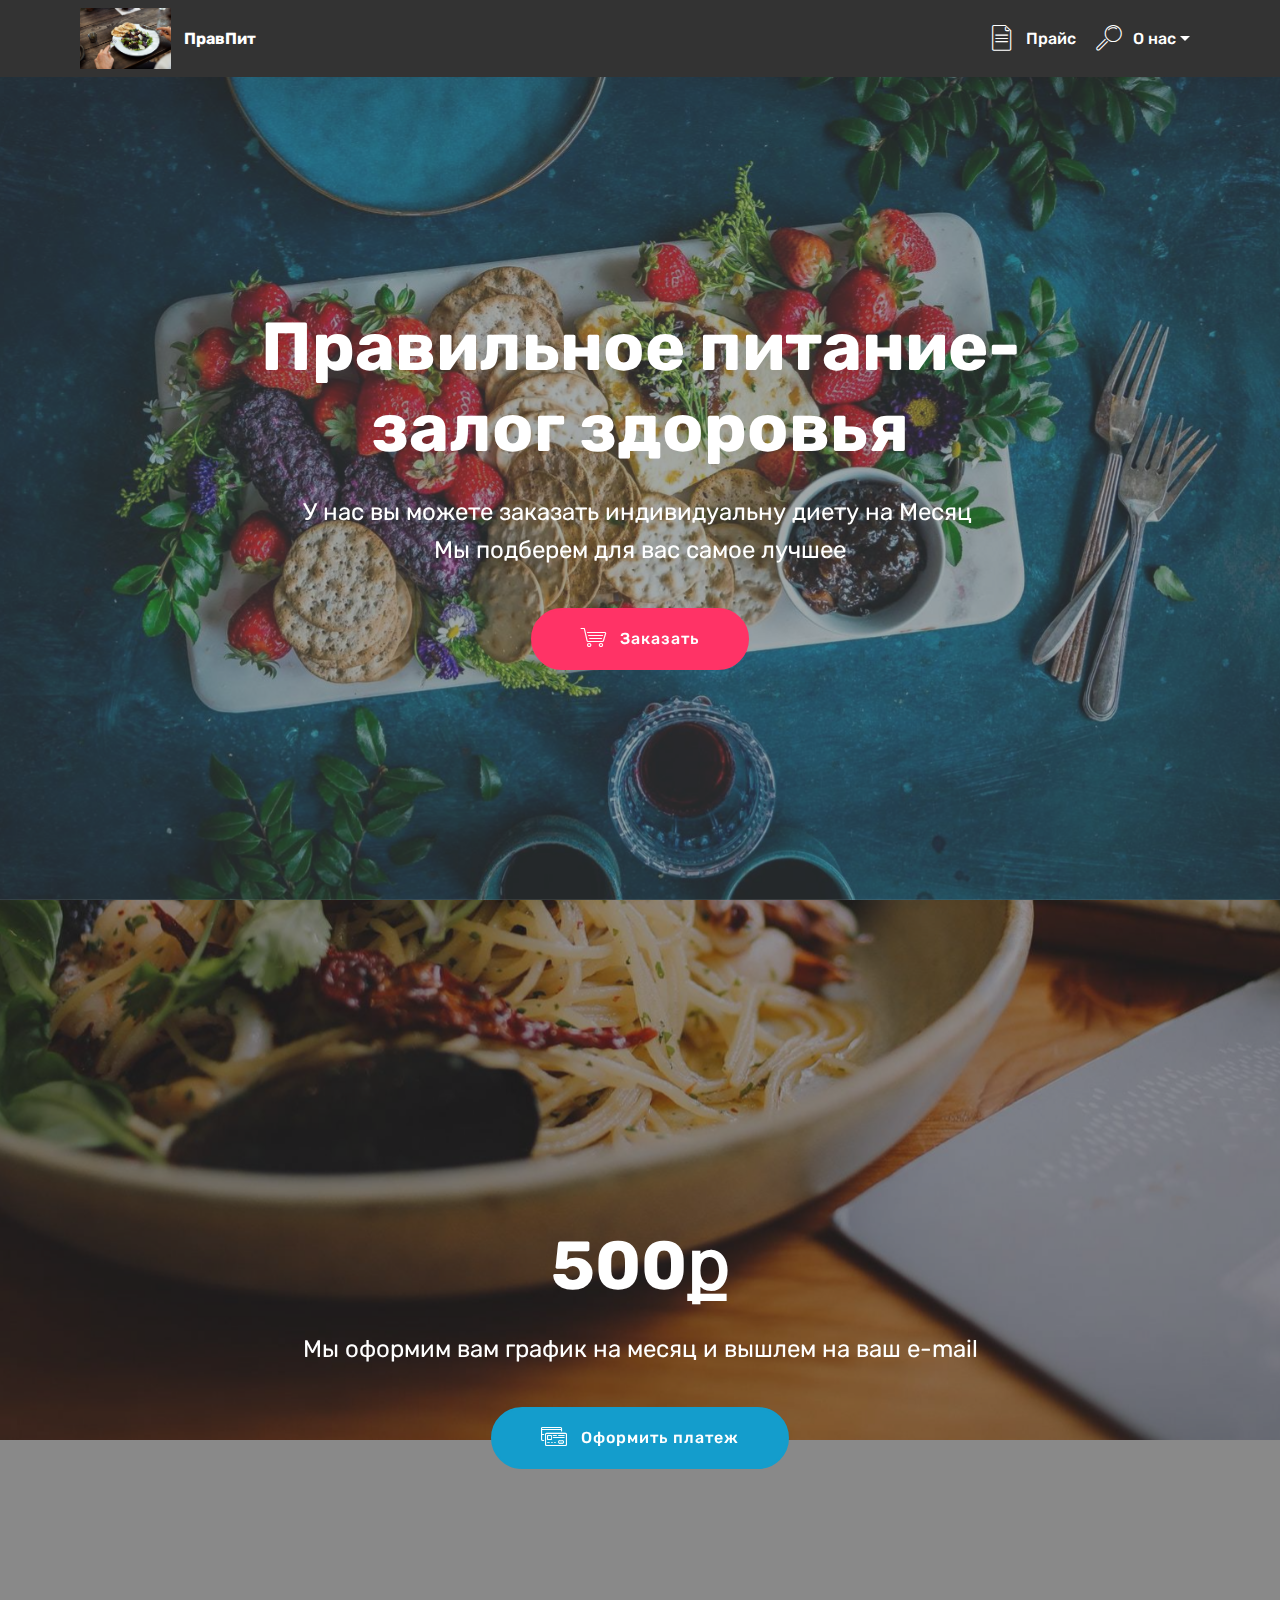
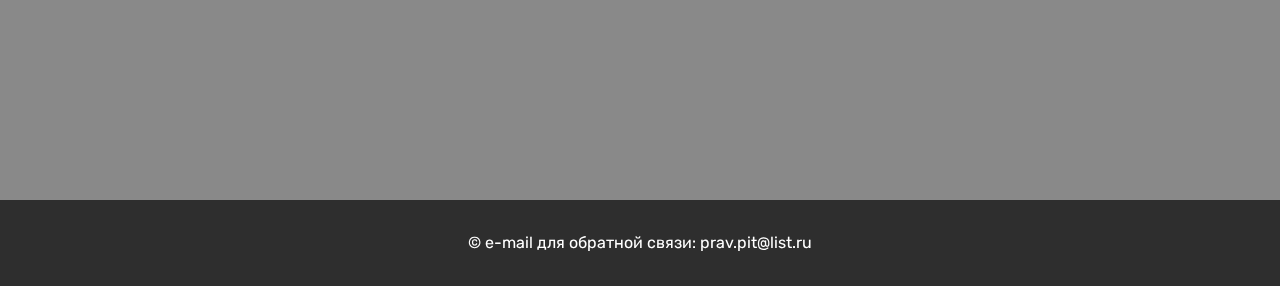
<file: index.html>
<!DOCTYPE html>
<html>
<head>
  <!-- Данный сайт сделан с помощью конструктора Mobirise v4.4.1, https://mobiriz.store -->
  <meta charset="UTF-8">
  <meta http-equiv="X-UA-Compatible" content="IE=edge">
  <meta name="generator" content="Mobirise v4.4.1, mobiriz.store">
  <meta name="viewport" content="width=device-width, initial-scale=1">
  <link rel="shortcut icon" href="assets/images/mbr-1618x1080.jpg" type="image/x-icon">
  <meta name="description" content="">
  <title>Home</title>
  <link rel="stylesheet" href="assets/web/assets/mobirise-icons/mobirise-icons.css">
  <link rel="stylesheet" href="assets/tether/tether.min.css">
  <link rel="stylesheet" href="assets/bootstrap/css/bootstrap.min.css">
  <link rel="stylesheet" href="assets/bootstrap/css/bootstrap-grid.min.css">
  <link rel="stylesheet" href="assets/bootstrap/css/bootstrap-reboot.min.css">
  <link rel="stylesheet" href="assets/dropdown/css/style.css">
  <link rel="stylesheet" href="assets/theme/css/style.css">
  <link rel="stylesheet" href="assets/mobirise/css/mbr-additional.css" type="text/css">
  
  
  
</head>
<body>
<section class="menu cid-qDIdlvw6TX" once="menu" id="menu1-0" data-rv-view="48">

    

    <nav class="navbar navbar-expand beta-menu navbar-dropdown align-items-center navbar-toggleable-sm">
        <button class="navbar-toggler navbar-toggler-right" type="button" data-toggle="collapse" data-target="#navbarSupportedContent" aria-controls="navbarSupportedContent" aria-expanded="false" aria-label="Toggle navigation">
            <div class="hamburger">
                <span></span>
                <span></span>
                <span></span>
                <span></span>
            </div>
        </button>
        <div class="menu-logo">
            <div class="navbar-brand">
                <span class="navbar-logo">
                    
                         <img src="assets/images/mbr-1618x1080.jpg" alt="" title="" media-simple="true" style="height: 3.8rem;">
                    
                </span>
                <span class="navbar-caption-wrap"><a class="navbar-caption text-white display-4" href="index.html#header2-1">ПравПит</a></span>
            </div>
        </div>
        <div class="collapse navbar-collapse" id="navbarSupportedContent">
            <ul class="navbar-nav nav-dropdown nav-right" data-app-modern-menu="true"><li class="nav-item dropdown">
                    <a class="nav-link link text-white display-4" href="index.html#header2-s" aria-expanded="true"><span class="mbri-file mbr-iconfont mbr-iconfont-btn"></span>
                        Прайс</a>
                </li>
                <li class="nav-item dropdown">
                    <a class="nav-link link text-white dropdown-toggle display-4" href="https://mobiriz.store" data-toggle="dropdown-submenu" aria-expanded="false">
                        <span class="mbri-search mbr-iconfont mbr-iconfont-btn"></span>
                        О нас
                    </a><div class="dropdown-menu"><a class="text-white dropdown-item display-4" href="index.html#header2-1">Мы являемся<br>экспертами на <br>рынке&nbsp;<br></a><a class="text-white dropdown-item display-4" href="https://mobiriz.store" aria-expanded="true"></a></div>
                </li></ul>
            
        </div>
    </nav>
</section>

<section class="engine"><a href="https://mobiriz.store/">создать сайт</a></section><section class="cid-qDIe1OCqbR mbr-fullscreen mbr-parallax-background" id="header2-1" data-rv-view="50">

    

    <div class="mbr-overlay" style="opacity: 0.5; background-color: rgb(70, 80, 82);"></div>

    <div class="container align-center">
        <div class="row justify-content-md-center">
            <div class="mbr-white col-md-10">
                <h1 class="mbr-section-title mbr-bold pb-3 mbr-fonts-style display-1"><br>Правильное питание- залог здоровья</h1>
                
                <p class="mbr-text pb-3 mbr-fonts-style display-5">У нас вы можете заказать индивидуальну диету на Месяц&nbsp;<br>Мы подберем для вас самое лучшее</p>
                <div class="mbr-section-btn"><a class="btn btn-md btn-secondary display-4" href="index.html#header2-s"><span class="mbri-shopping-cart mbr-iconfont mbr-iconfont-btn"></span>Заказать</a></div>
            </div>
        </div>
    </div>
    
</section>

<section class="cid-qEllVZAcYF mbr-fullscreen mbr-parallax-background" id="header2-s" data-rv-view="53">

    

    <div class="mbr-overlay" style="opacity: 0.5; background-color: rgb(35, 35, 35);"></div>

    <div class="container align-center">
        <div class="row justify-content-md-center">
            <div class="mbr-white col-md-10">
                <h1 class="mbr-section-title mbr-bold pb-3 mbr-fonts-style display-1">500ք</h1>
                
                <p class="mbr-text pb-3 mbr-fonts-style display-5">Мы оформим вам график на месяц и вышлем на ваш e-mail</p>
                <div class="mbr-section-btn"><a class="btn btn-md btn-primary display-4" href="page1.html#form1-e"><span class="mbri-credit-card mbr-iconfont mbr-iconfont-btn"></span>Оформить платеж</a></div>
            </div>
        </div>
    </div>
    
</section>

<section once="" class="cid-qElBoqlqjn" id="footer6-w" data-rv-view="56">

    

    

    <div class="container">
        <div class="media-container-row align-center mbr-white">
            <div class="col-12">
                <p class="mbr-text mb-0 mbr-fonts-style display-7">
                    © e-mail для обратной связи: prav.pit@list.ru</p>
            </div>
        </div>
    </div>
</section>


  <script src="assets/web/assets/jquery/jquery.min.js"></script>
  <script src="assets/popper/popper.min.js"></script>
  <script src="assets/tether/tether.min.js"></script>
  <script src="assets/bootstrap/js/bootstrap.min.js"></script>
  <script src="assets/smooth-scroll/smooth-scroll.js"></script>
  <script src="assets/dropdown/js/script.min.js"></script>
  <script src="assets/touch-swipe/jquery.touch-swipe.min.js"></script>
  <script src="assets/jarallax/jarallax.min.js"></script>
  <script src="assets/theme/js/script.js"></script>
  
  
</body>
</html>
</file>
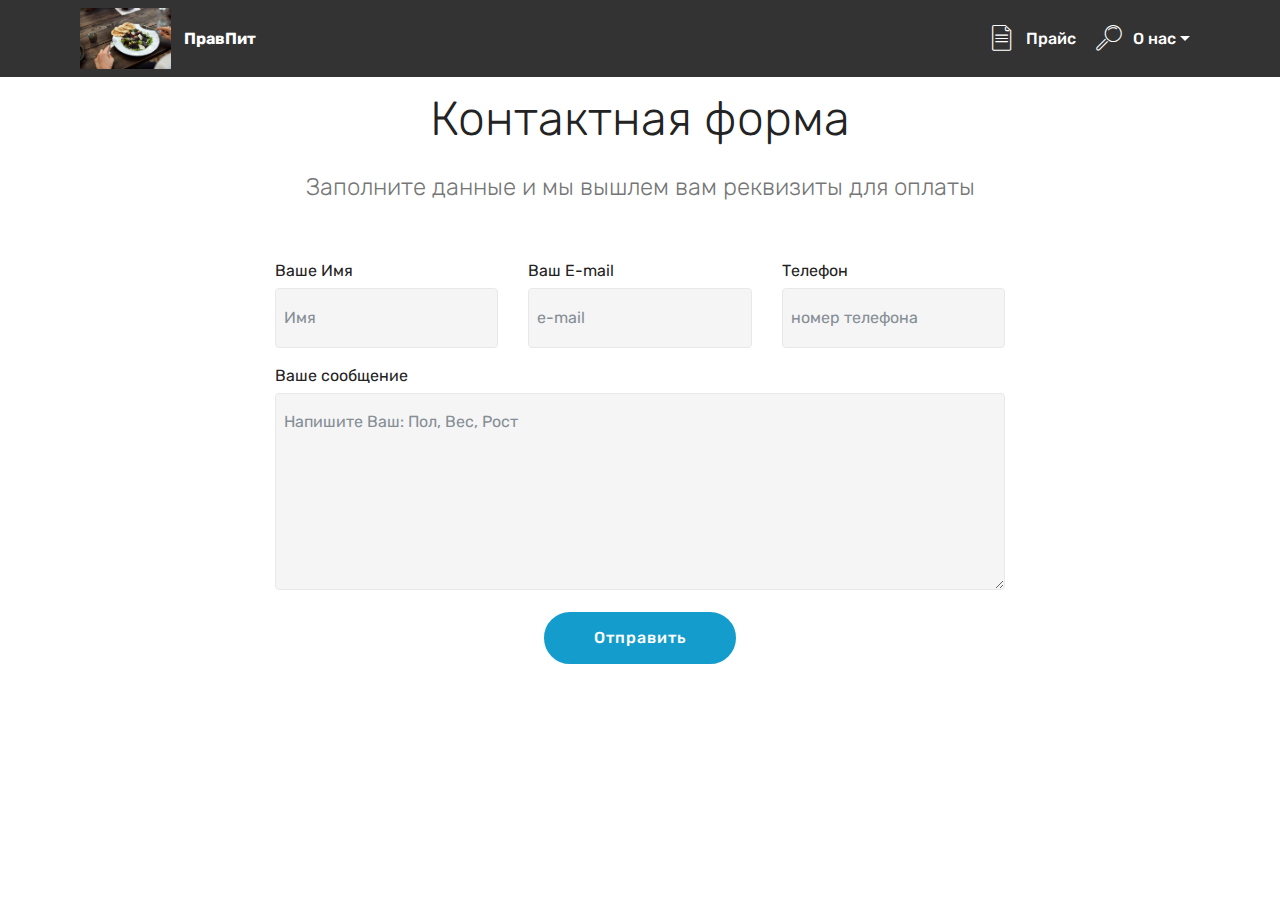
<file: page1.html>
<!DOCTYPE html>
<html>
<head>
  <!-- Данный сайт сделан с помощью конструктора Mobirise v4.4.1, https://mobiriz.store -->
  <meta charset="UTF-8">
  <meta http-equiv="X-UA-Compatible" content="IE=edge">
  <meta name="generator" content="Mobirise v4.4.1, mobiriz.store">
  <meta name="viewport" content="width=device-width, initial-scale=1">
  <link rel="shortcut icon" href="assets/images/mbr-1618x1080.jpg" type="image/x-icon">
  <meta name="description" content="Добавьте описание страницы сайта">
  <title>Страница заказа "Пробы"</title>
  <link rel="stylesheet" href="assets/web/assets/mobirise-icons/mobirise-icons.css">
  <link rel="stylesheet" href="assets/tether/tether.min.css">
  <link rel="stylesheet" href="assets/bootstrap/css/bootstrap.min.css">
  <link rel="stylesheet" href="assets/bootstrap/css/bootstrap-grid.min.css">
  <link rel="stylesheet" href="assets/bootstrap/css/bootstrap-reboot.min.css">
  <link rel="stylesheet" href="assets/dropdown/css/style.css">
  <link rel="stylesheet" href="assets/theme/css/style.css">
  <link rel="stylesheet" href="assets/mobirise/css/mbr-additional.css" type="text/css">
  
  
  
</head>
<body>
<section class="menu cid-qDIdlvw6TX" once="menu" id="menu1-c" data-rv-view="59">

    

    <nav class="navbar navbar-expand beta-menu navbar-dropdown align-items-center navbar-toggleable-sm">
        <button class="navbar-toggler navbar-toggler-right" type="button" data-toggle="collapse" data-target="#navbarSupportedContent" aria-controls="navbarSupportedContent" aria-expanded="false" aria-label="Toggle navigation">
            <div class="hamburger">
                <span></span>
                <span></span>
                <span></span>
                <span></span>
            </div>
        </button>
        <div class="menu-logo">
            <div class="navbar-brand">
                <span class="navbar-logo">
                    
                         <img src="assets/images/mbr-1618x1080.jpg" alt="" title="" media-simple="true" style="height: 3.8rem;">
                    
                </span>
                <span class="navbar-caption-wrap"><a class="navbar-caption text-white display-4" href="index.html#header2-1">ПравПит</a></span>
            </div>
        </div>
        <div class="collapse navbar-collapse" id="navbarSupportedContent">
            <ul class="navbar-nav nav-dropdown nav-right" data-app-modern-menu="true"><li class="nav-item dropdown">
                    <a class="nav-link link text-white display-4" href="index.html#header2-s" aria-expanded="true"><span class="mbri-file mbr-iconfont mbr-iconfont-btn"></span>
                        Прайс</a>
                </li>
                <li class="nav-item dropdown">
                    <a class="nav-link link text-white dropdown-toggle display-4" href="https://mobiriz.store" data-toggle="dropdown-submenu" aria-expanded="false">
                        <span class="mbri-search mbr-iconfont mbr-iconfont-btn"></span>
                        О нас
                    </a><div class="dropdown-menu"><a class="text-white dropdown-item display-4" href="index.html#header2-1">Мы являемся<br>экспертами на <br>рынке&nbsp;<br></a><a class="text-white dropdown-item display-4" href="https://mobiriz.store" aria-expanded="true"></a></div>
                </li></ul>
            
        </div>
    </nav>
</section>

<section class="engine"><a href="https://mobiriz.store/mobirise-kit">mobirise kit</a></section><section class="mbr-section form1 cid-qE5yzvdwcD" id="form1-e" data-rv-view="61">

    

    
    <div class="container">
        <div class="row justify-content-center">
            <div class="title col-12 col-lg-8">
                <h2 class="mbr-section-title align-center pb-3 mbr-fonts-style display-2">
                    Контактная форма
                </h2>
                <h3 class="mbr-section-subtitle align-center mbr-light pb-3 mbr-fonts-style display-5">Заполните данные и мы вышлем вам реквизиты для оплаты</h3>
            </div>
        </div>
    </div>
    <div class="container">
        <div class="row justify-content-center">
            <div class="media-container-column col-lg-8" data-form-type="formoid">
                    <div data-form-alert="" hidden="">Ваше сообщение успешно отправлено!
Мы вышлем вам реквизиты для оплаты на ваш e-mail.
После оплаты составим график в течении 3-4 часов</div>
            
                    <form class="mbr-form" action="https://mobiriz.store/" method="post" data-form-title="Mobirise Form"><input type="hidden" data-form-email="true" value="JLBRZQcWVO7uEzbqSgMpWcC1Q1YtiPYcCqsWF5Yzf/zxU/5cRRXjTGflq6eKs6LzRRJQCiGj2RSQlX+Z6qf2pr28Zzu8/VYZFIVsNzzYlJ5UmFD+SdTcDHZy7t9X1WFN">
                        <div class="row row-sm-offset">
                            <div class="col-md-4 multi-horizontal" data-for="name">
                                <div class="form-group">
                                    <label class="form-control-label mbr-fonts-style display-7" for="name-form1-e">Ваше Имя</label>
                                    <input type="text" class="form-control" name="name" data-form-field="Ваше имя" required="" placeholder="Имя" id="name-form1-e">
                                </div>
                            </div>
                            <div class="col-md-4 multi-horizontal" data-for="email">
                                <div class="form-group">
                                    <label class="form-control-label mbr-fonts-style display-7" for="email-form1-e">Ваш E-mail</label>
                                    <input type="email" class="form-control" name="email" data-form-field="Ваш E-mail" required="" placeholder="e-mail" id="email-form1-e">
                                </div>
                            </div>
                            <div class="col-md-4 multi-horizontal" data-for="phone">
                                <div class="form-group">
                                    <label class="form-control-label mbr-fonts-style display-7" for="phone-form1-e">Телефон</label>
                                    <input type="tel" class="form-control" name="phone" data-form-field="Телефон" placeholder="номер телефона" id="phone-form1-e">
                                </div>
                            </div>
                        </div>
                        <div class="form-group" data-for="message">
                            <label class="form-control-label mbr-fonts-style display-7" for="message-form1-e">Ваше сообщение</label>
                            <textarea type="text" class="form-control" name="message" rows="7" data-form-field="Ваше сообщение" placeholder="Напишите Ваш: Пол, Вес, Рост" id="message-form1-e"></textarea>
                        </div>
            
                        <span class="input-group-btn"><button href="" type="submit" class="btn btn-primary btn-form display-4">Отправить</button></span>
                    </form>
            </div>
        </div>
    </div>
</section>


  <script src="assets/web/assets/jquery/jquery.min.js"></script>
  <script src="assets/popper/popper.min.js"></script>
  <script src="assets/tether/tether.min.js"></script>
  <script src="assets/bootstrap/js/bootstrap.min.js"></script>
  <script src="assets/smooth-scroll/smooth-scroll.js"></script>
  <script src="assets/dropdown/js/script.min.js"></script>
  <script src="assets/touch-swipe/jquery.touch-swipe.min.js"></script>
  <script src="assets/theme/js/script.js"></script>
  <script src="assets/formoid/formoid.min.js"></script>
  
  
</body>
</html>
</file>
<file: assets/web/assets/mobirise-icons/mobirise-icons.css>
@font-face {
  font-family: 'MobiriseIcons';
  src:  url('mobirise-icons.eot?spat4u');
  src:  url('mobirise-icons.eot?spat4u#iefix') format('embedded-opentype'),
    url('mobirise-icons.ttf?spat4u') format('truetype'),
    url('mobirise-icons.woff?spat4u') format('woff'),
    url('mobirise-icons.svg?spat4u#MobiriseIcons') format('svg');
  font-weight: normal;
  font-style: normal;
}

[class^="mbri-"], [class*=" mbri-"] {
  /* use !important to prevent issues with browser extensions that change fonts */
  font-family: MobiriseIcons !important;
  speak: none;
  font-style: normal;
  font-weight: normal;
  font-variant: normal;
  text-transform: none;
  line-height: 1;

  /* Better Font Rendering =========== */
  -webkit-font-smoothing: antialiased;
  -moz-osx-font-smoothing: grayscale;
}

.mbri-add-submenu:before {
  content: "\e900";
}
.mbri-alert:before {
  content: "\e901";
}
.mbri-align-center:before {
  content: "\e902";
}
.mbri-align-justify:before {
  content: "\e903";
}
.mbri-align-left:before {
  content: "\e904";
}
.mbri-align-right:before {
  content: "\e905";
}
.mbri-android:before {
  content: "\e906";
}
.mbri-apple:before {
  content: "\e907";
}
.mbri-arrow-down:before {
  content: "\e908";
}
.mbri-arrow-next:before {
  content: "\e909";
}
.mbri-arrow-prev:before {
  content: "\e90a";
}
.mbri-arrow-up:before {
  content: "\e90b";
}
.mbri-bold:before {
  content: "\e90c";
}
.mbri-bookmark:before {
  content: "\e90d";
}
.mbri-bootstrap:before {
  content: "\e90e";
}
.mbri-briefcase:before {
  content: "\e90f";
}
.mbri-browse:before {
  content: "\e910";
}
.mbri-bulleted-list:before {
  content: "\e911";
}
.mbri-calendar:before {
  content: "\e912";
}
.mbri-camera:before {
  content: "\e913";
}
.mbri-cart-add:before {
  content: "\e914";
}
.mbri-cart-full:before {
  content: "\e915";
}
.mbri-cash:before {
  content: "\e916";
}
.mbri-change-style:before {
  content: "\e917";
}
.mbri-chat:before {
  content: "\e918";
}
.mbri-clock:before {
  content: "\e919";
}
.mbri-close:before {
  content: "\e91a";
}
.mbri-cloud:before {
  content: "\e91b";
}
.mbri-code:before {
  content: "\e91c";
}
.mbri-contact-form:before {
  content: "\e91d";
}
.mbri-credit-card:before {
  content: "\e91e";
}
.mbri-cursor-click:before {
  content: "\e91f";
}
.mbri-cust-feedback:before {
  content: "\e920";
}
.mbri-database:before {
  content: "\e921";
}
.mbri-delivery:before {
  content: "\e922";
}
.mbri-desktop:before {
  content: "\e923";
}
.mbri-devices:before {
  content: "\e924";
}
.mbri-down:before {
  content: "\e925";
}
.mbri-download:before {
  content: "\e989";
}
.mbri-drag-n-drop:before {
  content: "\e927";
}
.mbri-drag-n-drop2:before {
  content: "\e928";
}
.mbri-edit:before {
  content: "\e929";
}
.mbri-edit2:before {
  content: "\e92a";
}
.mbri-error:before {
  content: "\e92b";
}
.mbri-extension:before {
  content: "\e92c";
}
.mbri-features:before {
  content: "\e92d";
}
.mbri-file:before {
  content: "\e92e";
}
.mbri-flag:before {
  content: "\e92f";
}
.mbri-folder:before {
  content: "\e930";
}
.mbri-gift:before {
  content: "\e931";
}
.mbri-github:before {
  content: "\e932";
}
.mbri-globe:before {
  content: "\e933";
}
.mbri-globe-2:before {
  content: "\e934";
}
.mbri-growing-chart:before {
  content: "\e935";
}
.mbri-hearth:before {
  content: "\e936";
}
.mbri-help:before {
  content: "\e937";
}
.mbri-home:before {
  content: "\e938";
}
.mbri-hot-cup:before {
  content: "\e939";
}
.mbri-idea:before {
  content: "\e93a";
}
.mbri-image-gallery:before {
  content: "\e93b";
}
.mbri-image-slider:before {
  content: "\e93c";
}
.mbri-info:before {
  content: "\e93d";
}
.mbri-italic:before {
  content: "\e93e";
}
.mbri-key:before {
  content: "\e93f";
}
.mbri-laptop:before {
  content: "\e940";
}
.mbri-layers:before {
  content: "\e941";
}
.mbri-left-right:before {
  content: "\e942";
}
.mbri-left:before {
  content: "\e943";
}
.mbri-letter:before {
  content: "\e944";
}
.mbri-like:before {
  content: "\e945";
}
.mbri-link:before {
  content: "\e946";
}
.mbri-lock:before {
  content: "\e947";
}
.mbri-login:before {
  content: "\e948";
}
.mbri-logout:before {
  content: "\e949";
}
.mbri-magic-stick:before {
  content: "\e94a";
}
.mbri-map-pin:before {
  content: "\e94b";
}
.mbri-menu:before {
  content: "\e94c";
}
.mbri-mobile:before {
  content: "\e94d";
}
.mbri-mobile2:before {
  content: "\e94e";
}
.mbri-mobirise:before {
  content: "\e94f";
}
.mbri-more-horizontal:before {
  content: "\e950";
}
.mbri-more-vertical:before {
  content: "\e951";
}
.mbri-music:before {
  content: "\e952";
}
.mbri-new-file:before {
  content: "\e953";
}
.mbri-numbered-list:before {
  content: "\e954";
}
.mbri-opened-folder:before {
  content: "\e955";
}
.mbri-pages:before {
  content: "\e956";
}
.mbri-paper-plane:before {
  content: "\e957";
}
.mbri-paperclip:before {
  content: "\e958";
}
.mbri-photo:before {
  content: "\e959";
}
.mbri-photos:before {
  content: "\e95a";
}
.mbri-pin:before {
  content: "\e95b";
}
.mbri-play:before {
  content: "\e95c";
}
.mbri-plus:before {
  content: "\e95d";
}
.mbri-preview:before {
  content: "\e95e";
}
.mbri-print:before {
  content: "\e95f";
}
.mbri-protect:before {
  content: "\e960";
}
.mbri-question:before {
  content: "\e961";
}
.mbri-quote-left:before {
  content: "\e962";
}
.mbri-quote-right:before {
  content: "\e963";
}
.mbri-refresh:before {
  content: "\e964";
}
.mbri-responsive:before {
  content: "\e965";
}
.mbri-right:before {
  content: "\e966";
}
.mbri-rocket:before {
  content: "\e967";
}
.mbri-sad-face:before {
  content: "\e968";
}
.mbri-sale:before {
  content: "\e969";
}
.mbri-save:before {
  content: "\e96a";
}
.mbri-search:before {
  content: "\e96b";
}
.mbri-setting:before {
  content: "\e96c";
}
.mbri-setting2:before {
  content: "\e96d";
}
.mbri-setting3:before {
  content: "\e96e";
}
.mbri-share:before {
  content: "\e96f";
}
.mbri-shopping-bag:before {
  content: "\e970";
}
.mbri-shopping-basket:before {
  content: "\e971";
}
.mbri-shopping-cart:before {
  content: "\e972";
}
.mbri-sites:before {
  content: "\e973";
}
.mbri-smile-face:before {
  content: "\e974";
}
.mbri-speed:before {
  content: "\e975";
}
.mbri-star:before {
  content: "\e976";
}
.mbri-success:before {
  content: "\e977";
}
.mbri-sun:before {
  content: "\e978";
}
.mbri-sun2:before {
  content: "\e979";
}
.mbri-tablet:before {
  content: "\e97a";
}
.mbri-tablet-vertical:before {
  content: "\e97b";
}
.mbri-target:before {
  content: "\e97c";
}
.mbri-timer:before {
  content: "\e97d";
}
.mbri-to-ftp:before {
  content: "\e97e";
}
.mbri-to-local-drive:before {
  content: "\e97f";
}
.mbri-touch-swipe:before {
  content: "\e980";
}
.mbri-touch:before {
  content: "\e981";
}
.mbri-trash:before {
  content: "\e982";
}
.mbri-underline:before {
  content: "\e983";
}
.mbri-unlink:before {
  content: "\e984";
}
.mbri-unlock:before {
  content: "\e985";
}
.mbri-up-down:before {
  content: "\e986";
}
.mbri-up:before {
  content: "\e987";
}
.mbri-update:before {
  content: "\e988";
}
.mbri-upload:before {
 content: "\e926"; 
}
.mbri-user:before {
  content: "\e98a";
}
.mbri-user2:before {
  content: "\e98b";
}
.mbri-users:before {
  content: "\e98c";
}
.mbri-video:before {
  content: "\e98d";
}
.mbri-video-play:before {
  content: "\e98e";
}
.mbri-watch:before {
  content: "\e98f";
}
.mbri-website-theme:before {
  content: "\e990";
}
.mbri-wifi:before {
  content: "\e991";
}
.mbri-windows:before {
  content: "\e992";
}
.mbri-zoom-out:before {
  content: "\e993";
}
.mbri-redo:before {
  content: "\e994";
}
.mbri-undo:before {
  content: "\e995";
}
</file>
<file: assets/dropdown/css/style.css>
.navbar-dropdown {
  left: 0;
  padding: 0;
  position: absolute;
  right: 0;
  top: 0;
  transition: all 0.45s ease;
  z-index: 1030;
  background: #282828; }
  .navbar-dropdown .navbar-logo {
    margin-right: 0.8rem;
    transition: margin 0.3s ease-in-out;
    vertical-align: middle; }
    .navbar-dropdown .navbar-logo img {
      height: 3.125rem;
      transition: all 0.3s ease-in-out; }
    .navbar-dropdown .navbar-logo.mbr-iconfont {
      font-size: 3.125rem;
      line-height: 3.125rem; }
  .navbar-dropdown .navbar-caption {
    font-weight: 700;
    white-space: normal;
    vertical-align: -4px;
    line-height: 3.125rem !important; }
    .navbar-dropdown .navbar-caption, .navbar-dropdown .navbar-caption:hover {
      color: inherit;
      text-decoration: none; }
  .navbar-dropdown .mbr-iconfont + .navbar-caption {
    vertical-align: -1px; }
  .navbar-dropdown.navbar-fixed-top {
    position: fixed; }
  .navbar-dropdown .navbar-brand span {
    vertical-align: -4px; }
  .navbar-dropdown.bg-color.transparent {
    background: none; }
  .navbar-dropdown.navbar-short .navbar-brand {
    padding: 0.625rem 0; }
    .navbar-dropdown.navbar-short .navbar-brand span {
      vertical-align: -1px; }
  .navbar-dropdown.navbar-short .navbar-caption {
    line-height: 2.375rem !important;
    vertical-align: -2px; }
  .navbar-dropdown.navbar-short .navbar-logo {
    margin-right: 0.5rem; }
    .navbar-dropdown.navbar-short .navbar-logo img {
      height: 2.375rem; }
    .navbar-dropdown.navbar-short .navbar-logo.mbr-iconfont {
      font-size: 2.375rem;
      line-height: 2.375rem; }
  .navbar-dropdown.navbar-short .mbr-table-cell {
    height: 3.625rem; }
  .navbar-dropdown .navbar-close {
    left: 0.6875rem;
    position: fixed;
    top: 0.75rem;
    z-index: 1000; }
  .navbar-dropdown .hamburger-icon {
    content: "";
    display: inline-block;
    vertical-align: middle;
    width: 16px;
    -webkit-box-shadow: 0 -6px 0 1px #282828,0 0 0 1px #282828,0 6px 0 1px #282828;
    -moz-box-shadow: 0 -6px 0 1px #282828,0 0 0 1px #282828,0 6px 0 1px #282828;
    box-shadow: 0 -6px 0 1px #282828,0 0 0 1px #282828,0 6px 0 1px #282828; }

.dropdown-menu .dropdown-toggle[data-toggle="dropdown-submenu"]::after {
  border-bottom: 0.35em solid transparent;
  border-left: 0.35em solid;
  border-right: 0;
  border-top: 0.35em solid transparent;
  margin-left: 0.3rem; }

.dropdown-menu .dropdown-item:focus {
  outline: 0; }

.nav-dropdown {
  font-size: 0.75rem;
  font-weight: 500;
  height: auto !important; }
  .nav-dropdown .nav-btn {
    padding-left: 1rem; }
  .nav-dropdown .link {
    margin: .667em 1.667em;
    font-weight: 500;
    padding: 0;
    transition: color .2s ease-in-out; }
    .nav-dropdown .link.dropdown-toggle {
      margin-right: 2.583em; }
      .nav-dropdown .link.dropdown-toggle::after {
        margin-left: .25rem;
        border-top: 0.35em solid;
        border-right: 0.35em solid transparent;
        border-left: 0.35em solid transparent;
        border-bottom: 0; }
      .nav-dropdown .link.dropdown-toggle[aria-expanded="true"] {
        margin: 0;
        padding: 0.667em 3.263em  0.667em 1.667em; }
  .nav-dropdown .link::after,
  .nav-dropdown .dropdown-item::after {
    color: inherit; }
  .nav-dropdown .btn {
    font-size: 0.75rem;
    font-weight: 700;
    letter-spacing: 0;
    margin-bottom: 0;
    padding-left: 1.25rem;
    padding-right: 1.25rem; }
  .nav-dropdown .dropdown-menu {
    border-radius: 0;
    border: 0;
    left: 0;
    margin: 0;
    padding-bottom: 1.25rem;
    padding-top: 1.25rem;
    position: relative; }
  .nav-dropdown .dropdown-submenu {
    margin-left: 0.125rem;
    top: 0; }
  .nav-dropdown .dropdown-item {
    font-weight: 500;
    line-height: 2;
    padding: 0.3846em 4.615em 0.3846em 1.5385em;
    position: relative;
    transition: color .2s ease-in-out, background-color .2s ease-in-out; }
    .nav-dropdown .dropdown-item::after {
      margin-top: -0.3077em;
      position: absolute;
      right: 1.1538em;
      top: 50%; }
    .nav-dropdown .dropdown-item:focus, .nav-dropdown .dropdown-item:hover {
      background: none; }

@media (max-width: 767px) {
  .nav-dropdown.navbar-toggleable-sm {
    bottom: 0;
    display: none;
    left: 0;
    overflow-x: hidden;
    position: fixed;
    top: 0;
    transform: translateX(-100%);
    -ms-transform: translateX(-100%);
    -webkit-transform: translateX(-100%);
    width: 18.75rem;
    z-index: 999; } }
.nav-dropdown.navbar-toggleable-xl {
  bottom: 0;
  display: none;
  left: 0;
  overflow-x: hidden;
  position: fixed;
  top: 0;
  transform: translateX(-100%);
  -ms-transform: translateX(-100%);
  -webkit-transform: translateX(-100%);
  width: 18.75rem;
  z-index: 999; }

.nav-dropdown-sm {
  display: block !important;
  overflow-x: hidden;
  overflow: auto;
  padding-top: 3.875rem; }
  .nav-dropdown-sm::after {
    content: "";
    display: block;
    height: 3rem;
    width: 100%; }
  .nav-dropdown-sm.collapse.in ~ .navbar-close {
    display: block !important; }
  .nav-dropdown-sm.collapsing, .nav-dropdown-sm.collapse.in {
    transform: translateX(0);
    -ms-transform: translateX(0);
    -webkit-transform: translateX(0);
    transition: all 0.25s ease-out;
    -webkit-transition: all 0.25s ease-out;
    background: #282828; }
  .nav-dropdown-sm.collapsing[aria-expanded="false"] {
    transform: translateX(-100%);
    -ms-transform: translateX(-100%);
    -webkit-transform: translateX(-100%); }
  .nav-dropdown-sm .nav-item {
    display: block;
    margin-left: 0 !important;
    padding-left: 0; }
  .nav-dropdown-sm .link,
  .nav-dropdown-sm .dropdown-item {
    border-top: 1px dotted rgba(255, 255, 255, 0.1);
    font-size: 0.8125rem;
    line-height: 1.6;
    margin: 0 !important;
    padding: 0.875rem 2.4rem 0.875rem 1.5625rem !important;
    position: relative;
    white-space: normal; }
    .nav-dropdown-sm .link:focus, .nav-dropdown-sm .link:hover,
    .nav-dropdown-sm .dropdown-item:focus,
    .nav-dropdown-sm .dropdown-item:hover {
      background: rgba(0, 0, 0, 0.2) !important;
      color: #c0a375; }
  .nav-dropdown-sm .nav-btn {
    position: relative;
    padding: 1.5625rem 1.5625rem 0 1.5625rem; }
    .nav-dropdown-sm .nav-btn::before {
      border-top: 1px dotted rgba(255, 255, 255, 0.1);
      content: "";
      left: 0;
      position: absolute;
      top: 0;
      width: 100%; }
    .nav-dropdown-sm .nav-btn + .nav-btn {
      padding-top: 0.625rem; }
      .nav-dropdown-sm .nav-btn + .nav-btn::before {
        display: none; }
  .nav-dropdown-sm .btn {
    padding: 0.625rem 0; }
  .nav-dropdown-sm .dropdown-toggle[data-toggle="dropdown-submenu"]::after {
    margin-left: .25rem;
    border-top: 0.35em solid;
    border-right: 0.35em solid transparent;
    border-left: 0.35em solid transparent;
    border-bottom: 0; }
  .nav-dropdown-sm .dropdown-toggle[data-toggle="dropdown-submenu"][aria-expanded="true"]::after {
    border-top: 0;
    border-right: 0.35em solid transparent;
    border-left: 0.35em solid transparent;
    border-bottom: 0.35em solid; }
  .nav-dropdown-sm .dropdown-menu {
    margin: 0;
    padding: 0;
    position: relative;
    top: 0;
    left: 0;
    width: 100%;
    border: 0;
    float: none;
    border-radius: 0;
    background: none; }
  .nav-dropdown-sm .dropdown-submenu {
    left: 100%;
    margin-left: 0.125rem;
    margin-top: -1.25rem;
    top: 0; }

.navbar-toggleable-sm .nav-dropdown .dropdown-menu {
  position: absolute; }

.navbar-toggleable-sm .nav-dropdown .dropdown-submenu {
  left: 100%;
  margin-left: 0.125rem;
  margin-top: -1.25rem;
  top: 0; }

.navbar-toggleable-sm.opened .nav-dropdown .dropdown-menu {
  position: relative; }

.navbar-toggleable-sm.opened .nav-dropdown .dropdown-submenu {
  left: 0;
  margin-left: 00rem;
  margin-top: 0rem;
  top: 0; }

.is-builder .nav-dropdown.collapsing {
  transition: none !important; }

/*# sourceMappingURL=style.css.map */
</file>
<file: assets/theme/css/style.css>
/*!
 * Mobirise v4 theme (https://mobiriz.store/)
 * Copyright 2017 Mobirise
 */
section {
  background-color: #eeeeee; }

section,
.container,
.container-fluid {
  position: relative;
  word-wrap: break-word; }

a.mbr-iconfont:hover {
  text-decoration: none; }

.article .lead p, .article .lead ul, .article .lead ol, .article .lead pre, .article .lead blockquote {
  margin-bottom: 0; }

a {
  font-style: normal;
  font-weight: 400;
  cursor: pointer; }
  a, a:hover {
    text-decoration: none; }

figure {
  margin-bottom: 0; }

body {
  color: #232323; }

h1, h2, h3, h4, h5, h6,
.h1, .h2, .h3, .h4, .h5, .h6,
.display-1, .display-2, .display-3, .display-4 {
  line-height: 1;
  word-break: break-word;
  word-wrap: break-word; }

b, strong {
  font-weight: bold; }

blockquote {
  padding: 10px 0 10px 20px;
  position: relative;
  border-left: 2px solid;
  border-color: #ff3366; }

input:-webkit-autofill, input:-webkit-autofill:hover, input:-webkit-autofill:focus, input:-webkit-autofill:active {
  transition-delay: 9999s;
  transition-property: background-color, color; }

textarea[type="hidden"] {
  display: none; }

body {
  position: relative; }

section {
  background-position: 50% 50%;
  background-repeat: no-repeat;
  background-size: cover; }
  section .mbr-background-video,
  section .mbr-background-video-preview {
    position: absolute;
    bottom: 0;
    left: 0;
    right: 0;
    top: 0; }

.hidden {
  visibility: hidden; }

.mbr-z-index20 {
  z-index: 20; }

/*! Base colors */
.mbr-white {
  color: #ffffff; }

.mbr-black {
  color: #000000; }

.mbr-bg-white {
  background-color: #ffffff; }

.mbr-bg-black {
  background-color: #000000; }

/*! Text-aligns */
.align-left {
  text-align: left; }

.align-center {
  text-align: center; }

.align-right {
  text-align: right; }

@media (max-width: 767px) {
  .align-left, .align-center, .align-right, .mbr-section-btn, .mbr-section-title {
    text-align: center; } }
/*! Font-weight  */
.mbr-light {
  font-weight: 300; }

.mbr-regular {
  font-weight: 400; }

.mbr-semibold {
  font-weight: 500; }

.mbr-bold {
  font-weight: 700; }

/*! Media  */
.media-size-item {
  -webkit-flex: 1 1 auto;
  -moz-flex: 1 1 auto;
  -ms-flex: 1 1 auto;
  -o-flex: 1 1 auto;
  flex: 1 1 auto; }

.media-content {
  -webkit-flex-basis: 100%;
  flex-basis: 100%; }

.media-container-row {
  display: -ms-flexbox;
  display: -webkit-flex;
  display: flex;
  -webkit-flex-direction: row;
  -ms-flex-direction: row;
  flex-direction: row;
  -webkit-flex-wrap: wrap;
  -ms-flex-wrap: wrap;
  flex-wrap: wrap;
  -webkit-justify-content: center;
  -ms-flex-pack: center;
  justify-content: center;
  -webkit-align-content: center;
  -ms-flex-line-pack: center;
  align-content: center;
  -webkit-align-items: start;
  -ms-flex-align: start;
  align-items: start; }
  .media-container-row .media-size-item {
    width: 400px; }

.media-container-column {
  display: -ms-flexbox;
  display: -webkit-flex;
  display: flex;
  -webkit-flex-direction: column;
  -ms-flex-direction: column;
  flex-direction: column;
  -webkit-flex-wrap: wrap;
  -ms-flex-wrap: wrap;
  flex-wrap: wrap;
  -webkit-justify-content: center;
  -ms-flex-pack: center;
  justify-content: center;
  -webkit-align-content: center;
  -ms-flex-line-pack: center;
  align-content: center;
  -webkit-align-items: stretch;
  -ms-flex-align: stretch;
  align-items: stretch; }
  .media-container-column > * {
    width: 100%; }

@media (min-width: 992px) {
  .media-container-row {
    -webkit-flex-wrap: nowrap;
    -ms-flex-wrap: nowrap;
    flex-wrap: nowrap; } }
figure {
  overflow: hidden; }

figure[mbr-media-size] {
  transition: width 0.1s; }

.mbr-figure img, .mbr-figure iframe {
  display: block;
  width: 100%; }

.card {
  background-color: transparent;
  border: none; }

.card-img {
  text-align: center;
  flex-shrink: 0; }

.media {
  max-width: 100%;
  margin: 0 auto; }

.mbr-figure {
  -ms-flex-item-align: center;
  -ms-grid-row-align: center;
  -webkit-align-self: center;
  align-self: center; }

.media-container > div {
  max-width: 100%; }

.mbr-figure img, .card-img img {
  width: 100%; }

@media (max-width: 991px) {
  .media-size-item {
    width: auto !important; }

  .media {
    width: auto; }

  .mbr-figure {
    width: 100% !important; } }
/*! Buttons */
.mbr-section-btn {
  margin-left: -.25rem;
  margin-right: -.25rem;
  font-size: 0; }

nav .mbr-section-btn {
  margin-left: 0rem;
  margin-right: 0rem; }

/*! Btn icon margin */
.btn .mbr-iconfont, .btn.btn-sm .mbr-iconfont {
  cursor: pointer;
  margin-right: 0.5rem; }

.btn.btn-md .mbr-iconfont, .btn.btn-md .mbr-iconfont {
  margin-right: 0.8rem; }

.mbr-regular {
  font-weight: 400; }

.mbr-semibold {
  font-weight: 500; }

.mbr-bold {
  font-weight: 700; }

[type="submit"] {
  -webkit-appearance: none; }

/*! Full-screen */
.mbr-fullscreen .mbr-overlay {
  min-height: 100vh; }

.mbr-fullscreen {
  display: flex;
  display: -webkit-flex;
  display: -moz-flex;
  display: -ms-flex;
  display: -o-flex;
  align-items: center;
  -webkit-align-items: center;
  min-height: 100vh;
  padding-top: 3rem;
  padding-bottom: 3rem; }

/*! Map */
.map {
  height: 25rem;
  position: relative; }
  .map iframe {
    width: 100%;
    height: 100%; }

/* Form */
.form-asterisk {
  font-family: initial;
  position: absolute;
  top: -2px;
  font-weight: normal; }

/*! Scroll to top arrow */
.mbr-arrow-up {
  bottom: 25px;
  right: 90px;
  position: fixed;
  text-align: right;
  z-index: 5000;
  color: #ffffff;
  font-size: 32px;
  transform: rotate(180deg);
  -webkit-transform: rotate(180deg); }

.mbr-arrow-up a {
  background: rgba(0, 0, 0, 0.2);
  border-radius: 3px;
  color: #fff;
  display: inline-block;
  height: 60px;
  width: 60px;
  outline-style: none !important;
  position: relative;
  text-decoration: none;
  transition: all .3s ease-in-out;
  cursor: pointer;
  text-align: center; }
  .mbr-arrow-up a:hover {
    background-color: rgba(0, 0, 0, 0.4); }
  .mbr-arrow-up a i {
    line-height: 60px; }

.mbr-arrow-up-icon {
  display: block;
  color: #fff; }

.mbr-arrow-up-icon::before {
  content: "\203a";
  display: inline-block;
  font-family: serif;
  font-size: 32px;
  line-height: 1;
  font-style: normal;
  position: relative;
  top: 6px;
  left: -4px;
  -webkit-transform: rotate(-90deg);
  transform: rotate(-90deg); }

/*! Arrow Down */
.mbr-arrow {
  position: absolute;
  bottom: 45px;
  left: 50%;
  width: 60px;
  height: 60px;
  cursor: pointer;
  background-color: rgba(80, 80, 80, 0.5);
  border-radius: 50%;
  -webkit-transform: translateX(-50%);
  transform: translateX(-50%); }
  .mbr-arrow > a {
    display: inline-block;
    text-decoration: none;
    outline-style: none;
    -webkit-animation: arrowdown 1.7s ease-in-out infinite;
    animation: arrowdown 1.7s ease-in-out infinite; }
    .mbr-arrow > a > i {
      position: absolute;
      top: -2px;
      left: 15px;
      font-size: 2rem; }

@keyframes arrowdown {
  0% {
    transform: translateY(0px);
    -webkit-transform: translateY(0px); }
  50% {
    transform: translateY(-5px);
    -webkit-transform: translateY(-5px); }
  100% {
    transform: translateY(0px);
    -webkit-transform: translateY(0px); } }
@-webkit-keyframes arrowdown {
  0% {
    transform: translateY(0px);
    -webkit-transform: translateY(0px); }
  50% {
    transform: translateY(-5px);
    -webkit-transform: translateY(-5px); }
  100% {
    transform: translateY(0px);
    -webkit-transform: translateY(0px); } }
@media (max-width: 500px) {
  .mbr-arrow-up {
    left: 50%;
    right: auto;
    transform: translateX(-50%) rotate(180deg);
    -webkit-transform: translateX(-50%) rotate(180deg); } }
/*Gradients animation*/
@keyframes gradient-animation {
  from {
    background-position: 0% 100%;
    animation-timing-function: ease-in-out; }
  to {
    background-position: 100% 0%;
    animation-timing-function: ease-in-out; } }
@-webkit-keyframes gradient-animation {
  from {
    background-position: 0% 100%;
    animation-timing-function: ease-in-out; }
  to {
    background-position: 100% 0%;
    animation-timing-function: ease-in-out; } }
.bg-gradient {
  background-size: 200% 200%;
  animation: gradient-animation 5s infinite alternate;
  -webkit-animation: gradient-animation 5s infinite alternate; }

.menu .navbar-brand {
  display: -webkit-flex; }
  .menu .navbar-brand span {
    display: flex;
    display: -webkit-flex; }
  .menu .navbar-brand .navbar-caption-wrap {
    display: -webkit-flex; }
  .menu .navbar-brand .navbar-logo img {
    display: -webkit-flex; }
@media (min-width: 768px) and (max-width: 991px) {
  .menu .navbar-toggleable-sm .navbar-nav {
    display: -webkit-box;
    display: -webkit-flex;
    display: -ms-flexbox; } }
@media (min-width: 992px) {
  .menu .navbar-nav.nav-dropdown {
    display: -webkit-flex; }
  .menu .navbar-toggleable-sm .navbar-collapse {
    display: -webkit-flex !important; } }

/*# sourceMappingURL=style.css.map */
.engine {
	position: absolute;
	text-indent: -2400px;
	text-align: center;
	padding: 0;
	top: 0;
	left: -2400px;
}
</file>
<file: assets/mobirise/css/mbr-additional.css>
@import url(https://fonts.googleapis.com/css?family=Rubik:300,300i,400,400i,500,500i,700,700i,900,900i);





body {
  font-style: normal;
  line-height: 1.5;
}
.mbr-section-title {
  font-style: normal;
  line-height: 1.2;
}
.mbr-section-subtitle {
  line-height: 1.3;
}
.mbr-text {
  font-style: normal;
  line-height: 1.6;
}
.display-1 {
  font-family: 'Rubik', sans-serif;
  font-size: 4.25rem;
}
.display-1 > .mbr-iconfont {
  font-size: 6.8rem;
}
.display-2 {
  font-family: 'Rubik', sans-serif;
  font-size: 3rem;
}
.display-2 > .mbr-iconfont {
  font-size: 4.8rem;
}
.display-4 {
  font-family: 'Rubik', sans-serif;
  font-size: 1rem;
}
.display-4 > .mbr-iconfont {
  font-size: 1.6rem;
}
.display-5 {
  font-family: 'Rubik', sans-serif;
  font-size: 1.5rem;
}
.display-5 > .mbr-iconfont {
  font-size: 2.4rem;
}
.display-7 {
  font-family: 'Rubik', sans-serif;
  font-size: 1rem;
}
.display-7 > .mbr-iconfont {
  font-size: 1.6rem;
}
/* ---- Fluid typography for mobile devices ---- */
/* 1.4 - font scale ratio ( bootstrap == 1.42857 ) */
/* 100vw - current viewport width */
/* (48 - 20)  48 == 48rem == 768px, 20 == 20rem == 320px(minimal supported viewport) */
/* 0.65 - min scale variable, may vary */
@media (max-width: 768px) {
  .display-1 {
    font-size: 3.4rem;
    font-size: calc( 2.1374999999999997rem + (4.25 - 2.1374999999999997) * ((100vw - 20rem) / (48 - 20)));
    line-height: calc( 1.4 * (2.1374999999999997rem + (4.25 - 2.1374999999999997) * ((100vw - 20rem) / (48 - 20))));
  }
  .display-2 {
    font-size: 2.4rem;
    font-size: calc( 1.7rem + (3 - 1.7) * ((100vw - 20rem) / (48 - 20)));
    line-height: calc( 1.4 * (1.7rem + (3 - 1.7) * ((100vw - 20rem) / (48 - 20))));
  }
  .display-4 {
    font-size: 0.8rem;
    font-size: calc( 1rem + (1 - 1) * ((100vw - 20rem) / (48 - 20)));
    line-height: calc( 1.4 * (1rem + (1 - 1) * ((100vw - 20rem) / (48 - 20))));
  }
  .display-5 {
    font-size: 1.2rem;
    font-size: calc( 1.175rem + (1.5 - 1.175) * ((100vw - 20rem) / (48 - 20)));
    line-height: calc( 1.4 * (1.175rem + (1.5 - 1.175) * ((100vw - 20rem) / (48 - 20))));
  }
}
/* Buttons */
.btn {
  font-weight: 500;
  border-width: 2px;
  font-style: normal;
  letter-spacing: 1px;
  margin: .4rem .8rem;
  white-space: normal;
  -webkit-transition: all 0.3s ease-in-out;
  -moz-transition: all 0.3s ease-in-out;
  transition: all 0.3s ease-in-out;
  padding: 1rem 3rem;
  border-radius: 3px;
  display: inline-flex;
  align-items: center;
  justify-content: center;
  word-break: break-word;
}
.btn-sm {
  font-weight: 500;
  letter-spacing: 1px;
  -webkit-transition: all 0.3s ease-in-out;
  -moz-transition: all 0.3s ease-in-out;
  transition: all 0.3s ease-in-out;
  padding: 0.6rem 1.5rem;
  border-radius: 3px;
}
.btn-md {
  font-weight: 500;
  letter-spacing: 1px;
  margin: .4rem .8rem !important;
  -webkit-transition: all 0.3s ease-in-out;
  -moz-transition: all 0.3s ease-in-out;
  transition: all 0.3s ease-in-out;
  padding: 1rem 3rem;
  border-radius: 3px;
}
.btn-lg {
  font-weight: 500;
  letter-spacing: 1px;
  margin: .4rem .8rem !important;
  -webkit-transition: all 0.3s ease-in-out;
  -moz-transition: all 0.3s ease-in-out;
  transition: all 0.3s ease-in-out;
  padding: 1.2rem 3.2rem;
  border-radius: 3px;
}
.bg-primary {
  background-color: #149dcc !important;
}
.bg-success {
  background-color: #f7ed4a !important;
}
.bg-info {
  background-color: #82786e !important;
}
.bg-warning {
  background-color: #879a9f !important;
}
.bg-danger {
  background-color: #b1a374 !important;
}
.btn-primary,
.btn-primary:active {
  background-color: #149dcc;
  border-color: #149dcc;
  color: #ffffff;
}
.btn-primary:hover,
.btn-primary:focus,
.btn-primary.focus,
.btn-primary.active {
  color: #ffffff;
  background-color: #0d6786;
  border-color: #0d6786;
}
.btn-primary.disabled,
.btn-primary:disabled {
  color: #ffffff !important;
  background-color: #0d6786 !important;
  border-color: #0d6786 !important;
}
.btn-secondary,
.btn-secondary:active {
  background-color: #ff3366;
  border-color: #ff3366;
  color: #ffffff;
}
.btn-secondary:hover,
.btn-secondary:focus,
.btn-secondary.focus,
.btn-secondary.active {
  color: #ffffff;
  background-color: #e50039;
  border-color: #e50039;
}
.btn-secondary.disabled,
.btn-secondary:disabled {
  color: #ffffff !important;
  background-color: #e50039 !important;
  border-color: #e50039 !important;
}
.btn-info,
.btn-info:active {
  background-color: #82786e;
  border-color: #82786e;
  color: #ffffff;
}
.btn-info:hover,
.btn-info:focus,
.btn-info.focus,
.btn-info.active {
  color: #ffffff;
  background-color: #59524b;
  border-color: #59524b;
}
.btn-info.disabled,
.btn-info:disabled {
  color: #ffffff !important;
  background-color: #59524b !important;
  border-color: #59524b !important;
}
.btn-success,
.btn-success:active {
  background-color: #f7ed4a;
  border-color: #f7ed4a;
  color: #ffffff;
}
.btn-success:hover,
.btn-success:focus,
.btn-success.focus,
.btn-success.active {
  color: #ffffff;
  background-color: #eadd0a;
  border-color: #eadd0a;
}
.btn-success.disabled,
.btn-success:disabled {
  color: #ffffff !important;
  background-color: #eadd0a !important;
  border-color: #eadd0a !important;
}
.btn-warning,
.btn-warning:active {
  background-color: #879a9f;
  border-color: #879a9f;
  color: #ffffff;
}
.btn-warning:hover,
.btn-warning:focus,
.btn-warning.focus,
.btn-warning.active {
  color: #ffffff;
  background-color: #617479;
  border-color: #617479;
}
.btn-warning.disabled,
.btn-warning:disabled {
  color: #ffffff !important;
  background-color: #617479 !important;
  border-color: #617479 !important;
}
.btn-danger,
.btn-danger:active {
  background-color: #b1a374;
  border-color: #b1a374;
  color: #ffffff;
}
.btn-danger:hover,
.btn-danger:focus,
.btn-danger.focus,
.btn-danger.active {
  color: #ffffff;
  background-color: #8b7d4e;
  border-color: #8b7d4e;
}
.btn-danger.disabled,
.btn-danger:disabled {
  color: #ffffff !important;
  background-color: #8b7d4e !important;
  border-color: #8b7d4e !important;
}
.btn-white {
  color: #333333 !important;
}
.btn-white,
.btn-white:active {
  background-color: #ffffff;
  border-color: #ffffff;
  color: #ffffff;
}
.btn-white:hover,
.btn-white:focus,
.btn-white.focus,
.btn-white.active {
  color: #ffffff;
  background-color: #d4d4d4;
  border-color: #d4d4d4;
}
.btn-white.disabled,
.btn-white:disabled {
  color: #ffffff !important;
  background-color: #d4d4d4 !important;
  border-color: #d4d4d4 !important;
}
.btn-black,
.btn-black:active {
  background-color: #333333;
  border-color: #333333;
  color: #ffffff;
}
.btn-black:hover,
.btn-black:focus,
.btn-black.focus,
.btn-black.active {
  color: #ffffff;
  background-color: #0d0d0d;
  border-color: #0d0d0d;
}
.btn-black.disabled,
.btn-black:disabled {
  color: #ffffff !important;
  background-color: #0d0d0d !important;
  border-color: #0d0d0d !important;
}
.btn-primary-outline,
.btn-primary-outline:active {
  background: none;
  border-color: #0b566f;
  color: #0b566f;
}
.btn-primary-outline:hover,
.btn-primary-outline:focus,
.btn-primary-outline.focus,
.btn-primary-outline.active {
  color: #ffffff;
  background-color: #149dcc;
  border-color: #149dcc;
}
.btn-primary-outline.disabled,
.btn-primary-outline:disabled {
  color: #ffffff !important;
  background-color: #149dcc !important;
  border-color: #149dcc !important;
}
.btn-secondary-outline,
.btn-secondary-outline:active {
  background: none;
  border-color: #cc0033;
  color: #cc0033;
}
.btn-secondary-outline:hover,
.btn-secondary-outline:focus,
.btn-secondary-outline.focus,
.btn-secondary-outline.active {
  color: #ffffff;
  background-color: #ff3366;
  border-color: #ff3366;
}
.btn-secondary-outline.disabled,
.btn-secondary-outline:disabled {
  color: #ffffff !important;
  background-color: #ff3366 !important;
  border-color: #ff3366 !important;
}
.btn-info-outline,
.btn-info-outline:active {
  background: none;
  border-color: #4b453f;
  color: #4b453f;
}
.btn-info-outline:hover,
.btn-info-outline:focus,
.btn-info-outline.focus,
.btn-info-outline.active {
  color: #ffffff;
  background-color: #82786e;
  border-color: #82786e;
}
.btn-info-outline.disabled,
.btn-info-outline:disabled {
  color: #ffffff !important;
  background-color: #82786e !important;
  border-color: #82786e !important;
}
.btn-success-outline,
.btn-success-outline:active {
  background: none;
  border-color: #d2c609;
  color: #d2c609;
}
.btn-success-outline:hover,
.btn-success-outline:focus,
.btn-success-outline.focus,
.btn-success-outline.active {
  color: #ffffff;
  background-color: #f7ed4a;
  border-color: #f7ed4a;
}
.btn-success-outline.disabled,
.btn-success-outline:disabled {
  color: #ffffff !important;
  background-color: #f7ed4a !important;
  border-color: #f7ed4a !important;
}
.btn-warning-outline,
.btn-warning-outline:active {
  background: none;
  border-color: #55666b;
  color: #55666b;
}
.btn-warning-outline:hover,
.btn-warning-outline:focus,
.btn-warning-outline.focus,
.btn-warning-outline.active {
  color: #ffffff;
  background-color: #879a9f;
  border-color: #879a9f;
}
.btn-warning-outline.disabled,
.btn-warning-outline:disabled {
  color: #ffffff !important;
  background-color: #879a9f !important;
  border-color: #879a9f !important;
}
.btn-danger-outline,
.btn-danger-outline:active {
  background: none;
  border-color: #7a6e45;
  color: #7a6e45;
}
.btn-danger-outline:hover,
.btn-danger-outline:focus,
.btn-danger-outline.focus,
.btn-danger-outline.active {
  color: #ffffff;
  background-color: #b1a374;
  border-color: #b1a374;
}
.btn-danger-outline.disabled,
.btn-danger-outline:disabled {
  color: #ffffff !important;
  background-color: #b1a374 !important;
  border-color: #b1a374 !important;
}
.btn-black-outline,
.btn-black-outline:active {
  background: none;
  border-color: #000000;
  color: #000000;
}
.btn-black-outline:hover,
.btn-black-outline:focus,
.btn-black-outline.focus,
.btn-black-outline.active {
  color: #ffffff;
  background-color: #333333;
  border-color: #333333;
}
.btn-black-outline.disabled,
.btn-black-outline:disabled {
  color: #ffffff !important;
  background-color: #333333 !important;
  border-color: #333333 !important;
}
.btn-white-outline,
.btn-white-outline:active,
.btn-white-outline.active {
  background: none;
  border-color: #ffffff;
  color: #ffffff;
}
.btn-white-outline:hover,
.btn-white-outline:focus,
.btn-white-outline.focus {
  color: #333333;
  background-color: #ffffff;
  border-color: #ffffff;
}
.text-primary {
  color: #149dcc !important;
}
.text-secondary {
  color: #ff3366 !important;
}
.text-success {
  color: #f7ed4a !important;
}
.text-info {
  color: #82786e !important;
}
.text-warning {
  color: #879a9f !important;
}
.text-danger {
  color: #b1a374 !important;
}
.text-white {
  color: #ffffff !important;
}
.text-black {
  color: #000000 !important;
}
a.text-primary:hover,
a.text-primary:focus {
  color: #0b566f !important;
}
a.text-secondary:hover,
a.text-secondary:focus {
  color: #cc0033 !important;
}
a.text-success:hover,
a.text-success:focus {
  color: #d2c609 !important;
}
a.text-info:hover,
a.text-info:focus {
  color: #4b453f !important;
}
a.text-warning:hover,
a.text-warning:focus {
  color: #55666b !important;
}
a.text-danger:hover,
a.text-danger:focus {
  color: #7a6e45 !important;
}
a.text-white:hover,
a.text-white:focus {
  color: #b3b3b3 !important;
}
a.text-black:hover,
a.text-black:focus {
  color: #4d4d4d !important;
}
.alert-success {
  background-color: #70c770;
}
.alert-info {
  background-color: #82786e;
}
.alert-warning {
  background-color: #879a9f;
}
.alert-danger {
  background-color: #b1a374;
}
.mbr-section-btn a.btn:not(.btn-form) {
  border-radius: 100px;
}
.mbr-section-btn a.btn:not(.btn-form):hover {
  box-shadow: 0 10px 40px 0 rgba(0, 0, 0, 0.2);
}
.mbr-gallery-filter li a {
  border-radius: 100px !important;
}
.mbr-gallery-filter li.active .btn {
  background-color: #149dcc;
  border-color: #149dcc;
  color: #ffffff;
}
.mbr-gallery-filter li.active .btn:focus {
  box-shadow: none;
}
.nav-tabs .nav-link {
  border-radius: 100px !important;
}
.btn-form {
  border-radius: 0;
}
.btn-form:hover {
  cursor: pointer;
}
a,
a:hover {
  color: #149dcc;
}
.mbr-plan-header.bg-primary .mbr-plan-subtitle,
.mbr-plan-header.bg-primary .mbr-plan-price-desc {
  color: #b4e6f8;
}
.mbr-plan-header.bg-success .mbr-plan-subtitle,
.mbr-plan-header.bg-success .mbr-plan-price-desc {
  color: #ffffff;
}
.mbr-plan-header.bg-info .mbr-plan-subtitle,
.mbr-plan-header.bg-info .mbr-plan-price-desc {
  color: #beb8b2;
}
.mbr-plan-header.bg-warning .mbr-plan-subtitle,
.mbr-plan-header.bg-warning .mbr-plan-price-desc {
  color: #ced6d8;
}
.mbr-plan-header.bg-danger .mbr-plan-subtitle,
.mbr-plan-header.bg-danger .mbr-plan-price-desc {
  color: #dfd9c6;
}
/* Scroll to top button*/
.scrollToTop_wraper {
  opacity: 0 !important;
}
/* Others*/
.note-check a[data-value=Rubik] {
  font-style: normal;
}
.mbr-arrow a {
  color: #ffffff;
}
.form-control-label {
  position: relative;
  cursor: pointer;
  margin-bottom: .357em;
  padding: 0;
}
.alert {
  color: #ffffff;
  border-radius: 0;
  border: 0;
  font-size: .875rem;
  line-height: 1.5;
  margin-bottom: 1.875rem;
  padding: 1.25rem;
  position: relative;
}
.alert.alert-form::after {
  background-color: inherit;
  bottom: -7px;
  content: "";
  display: block;
  height: 14px;
  left: 50%;
  margin-left: -7px;
  position: absolute;
  transform: rotate(45deg);
  width: 14px;
}
.form-control {
  background-color: #f5f5f5;
  box-shadow: none;
  color: #565656;
  font-family: 'Rubik', sans-serif;
  font-size: 1rem;
  line-height: 1.43;
  min-height: 3.5em;
  padding: 1.07em .5em;
}
.form-control > .mbr-iconfont {
  font-size: 1.6rem;
}
.form-control,
.form-control:focus {
  border: 1px solid #e8e8e8;
}
.form-active .form-control:invalid {
  border-color: red;
}
.mbr-overlay {
  background-color: #000;
  bottom: 0;
  left: 0;
  opacity: .5;
  position: absolute;
  right: 0;
  top: 0;
  z-index: 0;
}
blockquote {
  font-style: italic;
  padding: 10px 0 10px 20px;
  font-size: 1.09rem;
  position: relative;
  border-color: #149dcc;
  border-width: 3px;
}
ul,
ol,
pre,
blockquote {
  margin-bottom: 2.3125rem;
}
pre {
  background: #f4f4f4;
  padding: 10px 24px;
  white-space: pre-wrap;
}
.inactive {
  -webkit-user-select: none;
  -moz-user-select: none;
  -ms-user-select: none;
  user-select: none;
  pointer-events: none;
  -webkit-user-drag: none;
  user-drag: none;
}
.mbr-section__comments .row {
  justify-content: center;
}
/* Forms */
.mbr-form .btn {
  margin: .4rem 0;
}
.mbr-form .input-group-btn a.btn {
  border-radius: 100px !important;
}
.mbr-form .input-group-btn a.btn:hover {
  box-shadow: 0 10px 40px 0 rgba(0, 0, 0, 0.2);
}
.mbr-form .input-group-btn button[type="submit"] {
  border-radius: 100px !important;
  padding: 1rem 3rem;
}
.mbr-form .input-group-btn button[type="submit"]:hover {
  box-shadow: 0 10px 40px 0 rgba(0, 0, 0, 0.2);
}
.form2 .form-control {
  border-top-left-radius: 100px;
  border-bottom-left-radius: 100px;
}
.form2 .input-group-btn a.btn {
  border-top-left-radius: 0 !important;
  border-bottom-left-radius: 0 !important;
}
.form2 .input-group-btn button[type="submit"] {
  border-top-left-radius: 0 !important;
  border-bottom-left-radius: 0 !important;
}
.form3 input[type="email"] {
  border-radius: 100px !important;
}
@media (max-width: 349px) {
  .form2 input[type="email"] {
    border-radius: 100px !important;
  }
  .form2 .input-group-btn a.btn {
    border-radius: 100px !important;
  }
  .form2 .input-group-btn button[type="submit"] {
    border-radius: 100px !important;
  }
}
@media (max-width: 767px) {
  .btn {
    font-size: .75rem !important;
  }
  .btn .mbr-iconfont {
    font-size: 1rem !important;
  }
}
/* Social block */
.btn-social {
  font-size: 20px;
  border-radius: 50%;
  padding: 0;
  width: 44px;
  height: 44px;
  line-height: 44px;
  text-align: center;
  position: relative;
  border: 2px solid #c0a375;
  border-color: #149dcc;
  color: #232323;
  cursor: pointer;
}
.btn-social i {
  top: 0;
  line-height: 44px;
  width: 44px;
}
.btn-social:hover {
  color: #fff;
  background: #149dcc;
}
.btn-social + .btn {
  margin-left: .1rem;
}
/* Footer */
.mbr-footer-content li::before,
.mbr-footer .mbr-contacts li::before {
  background: #149dcc;
}
.mbr-footer-content li a:hover,
.mbr-footer .mbr-contacts li a:hover {
  color: #149dcc;
}
.footer3 input[type="email"],
.footer4 input[type="email"] {
  border-radius: 100px !important;
}
.footer3 .input-group-btn a.btn,
.footer4 .input-group-btn a.btn {
  border-radius: 100px !important;
}
.footer3 .input-group-btn button[type="submit"],
.footer4 .input-group-btn button[type="submit"] {
  border-radius: 100px !important;
}
/* Headers*/
.header13 .form-inline input[type="email"],
.header14 .form-inline input[type="email"] {
  border-radius: 100px;
}
.header13 .form-inline input[type="text"],
.header14 .form-inline input[type="text"] {
  border-radius: 100px;
}
.header13 .form-inline input[type="tel"],
.header14 .form-inline input[type="tel"] {
  border-radius: 100px;
}
.header13 .form-inline a.btn,
.header14 .form-inline a.btn {
  border-radius: 100px;
}
.header13 .form-inline button,
.header14 .form-inline button {
  border-radius: 100px !important;
}
.offset-1 {
  margin-left: 8.33333%;
}
.offset-2 {
  margin-left: 16.66667%;
}
.offset-3 {
  margin-left: 25%;
}
.offset-4 {
  margin-left: 33.33333%;
}
.offset-5 {
  margin-left: 41.66667%;
}
.offset-6 {
  margin-left: 50%;
}
.offset-7 {
  margin-left: 58.33333%;
}
.offset-8 {
  margin-left: 66.66667%;
}
.offset-9 {
  margin-left: 75%;
}
.offset-10 {
  margin-left: 83.33333%;
}
.offset-11 {
  margin-left: 91.66667%;
}
@media (min-width: 576px) {
  .offset-sm-0 {
    margin-left: 0%;
  }
  .offset-sm-1 {
    margin-left: 8.33333%;
  }
  .offset-sm-2 {
    margin-left: 16.66667%;
  }
  .offset-sm-3 {
    margin-left: 25%;
  }
  .offset-sm-4 {
    margin-left: 33.33333%;
  }
  .offset-sm-5 {
    margin-left: 41.66667%;
  }
  .offset-sm-6 {
    margin-left: 50%;
  }
  .offset-sm-7 {
    margin-left: 58.33333%;
  }
  .offset-sm-8 {
    margin-left: 66.66667%;
  }
  .offset-sm-9 {
    margin-left: 75%;
  }
  .offset-sm-10 {
    margin-left: 83.33333%;
  }
  .offset-sm-11 {
    margin-left: 91.66667%;
  }
}
@media (min-width: 768px) {
  .offset-md-0 {
    margin-left: 0%;
  }
  .offset-md-1 {
    margin-left: 8.33333%;
  }
  .offset-md-2 {
    margin-left: 16.66667%;
  }
  .offset-md-3 {
    margin-left: 25%;
  }
  .offset-md-4 {
    margin-left: 33.33333%;
  }
  .offset-md-5 {
    margin-left: 41.66667%;
  }
  .offset-md-6 {
    margin-left: 50%;
  }
  .offset-md-7 {
    margin-left: 58.33333%;
  }
  .offset-md-8 {
    margin-left: 66.66667%;
  }
  .offset-md-9 {
    margin-left: 75%;
  }
  .offset-md-10 {
    margin-left: 83.33333%;
  }
  .offset-md-11 {
    margin-left: 91.66667%;
  }
}
@media (min-width: 992px) {
  .offset-lg-0 {
    margin-left: 0%;
  }
  .offset-lg-1 {
    margin-left: 8.33333%;
  }
  .offset-lg-2 {
    margin-left: 16.66667%;
  }
  .offset-lg-3 {
    margin-left: 25%;
  }
  .offset-lg-4 {
    margin-left: 33.33333%;
  }
  .offset-lg-5 {
    margin-left: 41.66667%;
  }
  .offset-lg-6 {
    margin-left: 50%;
  }
  .offset-lg-7 {
    margin-left: 58.33333%;
  }
  .offset-lg-8 {
    margin-left: 66.66667%;
  }
  .offset-lg-9 {
    margin-left: 75%;
  }
  .offset-lg-10 {
    margin-left: 83.33333%;
  }
  .offset-lg-11 {
    margin-left: 91.66667%;
  }
}
@media (min-width: 1200px) {
  .offset-xl-0 {
    margin-left: 0%;
  }
  .offset-xl-1 {
    margin-left: 8.33333%;
  }
  .offset-xl-2 {
    margin-left: 16.66667%;
  }
  .offset-xl-3 {
    margin-left: 25%;
  }
  .offset-xl-4 {
    margin-left: 33.33333%;
  }
  .offset-xl-5 {
    margin-left: 41.66667%;
  }
  .offset-xl-6 {
    margin-left: 50%;
  }
  .offset-xl-7 {
    margin-left: 58.33333%;
  }
  .offset-xl-8 {
    margin-left: 66.66667%;
  }
  .offset-xl-9 {
    margin-left: 75%;
  }
  .offset-xl-10 {
    margin-left: 83.33333%;
  }
  .offset-xl-11 {
    margin-left: 91.66667%;
  }
}
.navbar-toggler {
  -webkit-align-self: flex-start;
  -ms-flex-item-align: start;
  align-self: flex-start;
  padding: 0.25rem 0.75rem;
  font-size: 1.25rem;
  line-height: 1;
  background: transparent;
  border: 1px solid transparent;
  -webkit-border-radius: 0.25rem;
  border-radius: 0.25rem;
}
.navbar-toggler:focus,
.navbar-toggler:hover {
  text-decoration: none;
}
.navbar-toggler-icon {
  display: inline-block;
  width: 1.5em;
  height: 1.5em;
  vertical-align: middle;
  content: "";
  background: no-repeat center center;
  -webkit-background-size: 100% 100%;
  -o-background-size: 100% 100%;
  background-size: 100% 100%;
}
.navbar-toggler-left {
  position: absolute;
  left: 1rem;
}
.navbar-toggler-right {
  position: absolute;
  right: 1rem;
}
@media (max-width: 575px) {
  .navbar-toggleable .navbar-nav .dropdown-menu {
    position: static;
    float: none;
  }
  .navbar-toggleable > .container {
    padding-right: 0;
    padding-left: 0;
  }
}
@media (min-width: 576px) {
  .navbar-toggleable {
    -webkit-box-orient: horizontal;
    -webkit-box-direction: normal;
    -webkit-flex-direction: row;
    -ms-flex-direction: row;
    flex-direction: row;
    -webkit-flex-wrap: nowrap;
    -ms-flex-wrap: nowrap;
    flex-wrap: nowrap;
    -webkit-box-align: center;
    -webkit-align-items: center;
    -ms-flex-align: center;
    align-items: center;
  }
  .navbar-toggleable .navbar-nav {
    -webkit-box-orient: horizontal;
    -webkit-box-direction: normal;
    -webkit-flex-direction: row;
    -ms-flex-direction: row;
    flex-direction: row;
  }
  .navbar-toggleable .navbar-nav .nav-link {
    padding-right: .5rem;
    padding-left: .5rem;
  }
  .navbar-toggleable > .container {
    display: -webkit-box;
    display: -webkit-flex;
    display: -ms-flexbox;
    display: flex;
    -webkit-flex-wrap: nowrap;
    -ms-flex-wrap: nowrap;
    flex-wrap: nowrap;
    -webkit-box-align: center;
    -webkit-align-items: center;
    -ms-flex-align: center;
    align-items: center;
  }
  .navbar-toggleable .navbar-collapse {
    display: -webkit-box !important;
    display: -webkit-flex !important;
    display: -ms-flexbox !important;
    display: flex !important;
    width: 100%;
  }
  .navbar-toggleable .navbar-toggler {
    display: none;
  }
}
@media (max-width: 767px) {
  .navbar-toggleable-sm .navbar-nav .dropdown-menu {
    position: static;
    float: none;
  }
  .navbar-toggleable-sm > .container {
    padding-right: 0;
    padding-left: 0;
  }
}
@media (min-width: 768px) {
  .navbar-toggleable-sm {
    -webkit-box-orient: horizontal;
    -webkit-box-direction: normal;
    -webkit-flex-direction: row;
    -ms-flex-direction: row;
    flex-direction: row;
    -webkit-flex-wrap: nowrap;
    -ms-flex-wrap: nowrap;
    flex-wrap: nowrap;
    -webkit-box-align: center;
    -webkit-align-items: center;
    -ms-flex-align: center;
    align-items: center;
  }
  .navbar-toggleable-sm .navbar-nav {
    -webkit-box-orient: horizontal;
    -webkit-box-direction: normal;
    -webkit-flex-direction: row;
    -ms-flex-direction: row;
    flex-direction: row;
  }
  .navbar-toggleable-sm .navbar-nav .nav-link {
    padding-right: .5rem;
    padding-left: .5rem;
  }
  .navbar-toggleable-sm > .container {
    display: -webkit-box;
    display: -webkit-flex;
    display: -ms-flexbox;
    display: flex;
    -webkit-flex-wrap: nowrap;
    -ms-flex-wrap: nowrap;
    flex-wrap: nowrap;
    -webkit-box-align: center;
    -webkit-align-items: center;
    -ms-flex-align: center;
    align-items: center;
  }
  .navbar-toggleable-sm .navbar-collapse {
    display: -webkit-box !important;
    display: -webkit-flex !important;
    display: -ms-flexbox !important;
    display: flex !important;
    width: 100%;
  }
  .navbar-toggleable-sm .navbar-toggler {
    display: none;
  }
}
@media (max-width: 991px) {
  .navbar-toggleable-md .navbar-nav .dropdown-menu {
    position: static;
    float: none;
  }
  .navbar-toggleable-md > .container {
    padding-right: 0;
    padding-left: 0;
  }
}
@media (min-width: 992px) {
  .navbar-toggleable-md {
    -webkit-box-orient: horizontal;
    -webkit-box-direction: normal;
    -webkit-flex-direction: row;
    -ms-flex-direction: row;
    flex-direction: row;
    -webkit-flex-wrap: nowrap;
    -ms-flex-wrap: nowrap;
    flex-wrap: nowrap;
    -webkit-box-align: center;
    -webkit-align-items: center;
    -ms-flex-align: center;
    align-items: center;
  }
  .navbar-toggleable-md .navbar-nav {
    -webkit-box-orient: horizontal;
    -webkit-box-direction: normal;
    -webkit-flex-direction: row;
    -ms-flex-direction: row;
    flex-direction: row;
  }
  .navbar-toggleable-md .navbar-nav .nav-link {
    padding-right: .5rem;
    padding-left: .5rem;
  }
  .navbar-toggleable-md > .container {
    display: -webkit-box;
    display: -webkit-flex;
    display: -ms-flexbox;
    display: flex;
    -webkit-flex-wrap: nowrap;
    -ms-flex-wrap: nowrap;
    flex-wrap: nowrap;
    -webkit-box-align: center;
    -webkit-align-items: center;
    -ms-flex-align: center;
    align-items: center;
  }
  .navbar-toggleable-md .navbar-collapse {
    display: -webkit-box !important;
    display: -webkit-flex !important;
    display: -ms-flexbox !important;
    display: flex !important;
    width: 100%;
  }
  .navbar-toggleable-md .navbar-toggler {
    display: none;
  }
}
@media (max-width: 1199px) {
  .navbar-toggleable-lg .navbar-nav .dropdown-menu {
    position: static;
    float: none;
  }
  .navbar-toggleable-lg > .container {
    padding-right: 0;
    padding-left: 0;
  }
}
@media (min-width: 1200px) {
  .navbar-toggleable-lg {
    -webkit-box-orient: horizontal;
    -webkit-box-direction: normal;
    -webkit-flex-direction: row;
    -ms-flex-direction: row;
    flex-direction: row;
    -webkit-flex-wrap: nowrap;
    -ms-flex-wrap: nowrap;
    flex-wrap: nowrap;
    -webkit-box-align: center;
    -webkit-align-items: center;
    -ms-flex-align: center;
    align-items: center;
  }
  .navbar-toggleable-lg .navbar-nav {
    -webkit-box-orient: horizontal;
    -webkit-box-direction: normal;
    -webkit-flex-direction: row;
    -ms-flex-direction: row;
    flex-direction: row;
  }
  .navbar-toggleable-lg .navbar-nav .nav-link {
    padding-right: .5rem;
    padding-left: .5rem;
  }
  .navbar-toggleable-lg > .container {
    display: -webkit-box;
    display: -webkit-flex;
    display: -ms-flexbox;
    display: flex;
    -webkit-flex-wrap: nowrap;
    -ms-flex-wrap: nowrap;
    flex-wrap: nowrap;
    -webkit-box-align: center;
    -webkit-align-items: center;
    -ms-flex-align: center;
    align-items: center;
  }
  .navbar-toggleable-lg .navbar-collapse {
    display: -webkit-box !important;
    display: -webkit-flex !important;
    display: -ms-flexbox !important;
    display: flex !important;
    width: 100%;
  }
  .navbar-toggleable-lg .navbar-toggler {
    display: none;
  }
}
.navbar-toggleable-xl {
  -webkit-box-orient: horizontal;
  -webkit-box-direction: normal;
  -webkit-flex-direction: row;
  -ms-flex-direction: row;
  flex-direction: row;
  -webkit-flex-wrap: nowrap;
  -ms-flex-wrap: nowrap;
  flex-wrap: nowrap;
  -webkit-box-align: center;
  -webkit-align-items: center;
  -ms-flex-align: center;
  align-items: center;
}
.navbar-toggleable-xl .navbar-nav .dropdown-menu {
  position: static;
  float: none;
}
.navbar-toggleable-xl > .container {
  padding-right: 0;
  padding-left: 0;
}
.navbar-toggleable-xl .navbar-nav {
  -webkit-box-orient: horizontal;
  -webkit-box-direction: normal;
  -webkit-flex-direction: row;
  -ms-flex-direction: row;
  flex-direction: row;
}
.navbar-toggleable-xl .navbar-nav .nav-link {
  padding-right: .5rem;
  padding-left: .5rem;
}
.navbar-toggleable-xl > .container {
  display: -webkit-box;
  display: -webkit-flex;
  display: -ms-flexbox;
  display: flex;
  -webkit-flex-wrap: nowrap;
  -ms-flex-wrap: nowrap;
  flex-wrap: nowrap;
  -webkit-box-align: center;
  -webkit-align-items: center;
  -ms-flex-align: center;
  align-items: center;
}
.navbar-toggleable-xl .navbar-collapse {
  display: -webkit-box !important;
  display: -webkit-flex !important;
  display: -ms-flexbox !important;
  display: flex !important;
  width: 100%;
}
.navbar-toggleable-xl .navbar-toggler {
  display: none;
}
.card-img {
  width: auto;
}
.menu .navbar.collapsed:not(.beta-menu) {
  flex-direction: column;
}
.carousel-item.active,
.carousel-item-next,
.carousel-item-prev {
  display: -webkit-box;
  display: -webkit-flex;
  display: -ms-flexbox;
  display: flex;
}
.note-air-layout .dropup .dropdown-menu,
.note-air-layout .navbar-fixed-bottom .dropdown .dropdown-menu {
  bottom: initial !important;
}
html,
body {
  height: auto;
  min-height: 100vh;
}
.cid-qDIdlvw6TX .navbar {
  padding: .5rem 0;
  background: #333333;
  transition: none;
  min-height: 77px;
}
.cid-qDIdlvw6TX .navbar-dropdown.bg-color.transparent.opened {
  background: #333333;
}
.cid-qDIdlvw6TX a {
  font-style: normal;
}
.cid-qDIdlvw6TX .nav-item span {
  padding-right: 0.4em;
  line-height: 0.5em;
  vertical-align: text-bottom;
  position: relative;
  text-decoration: none;
}
.cid-qDIdlvw6TX .nav-item a {
  display: flex;
  align-items: center;
  justify-content: center;
  padding: 0.7rem 0 !important;
  margin: 0rem .65rem !important;
}
.cid-qDIdlvw6TX .nav-item:focus,
.cid-qDIdlvw6TX .nav-link:focus {
  outline: none;
}
.cid-qDIdlvw6TX .btn {
  padding: 0.4rem 1.5rem;
  display: inline-flex;
  align-items: center;
}
.cid-qDIdlvw6TX .btn .mbr-iconfont {
  font-size: 1.6rem;
}
.cid-qDIdlvw6TX .menu-logo {
  margin-right: auto;
}
.cid-qDIdlvw6TX .menu-logo .navbar-brand {
  display: flex;
  margin-left: 5rem;
  padding: 0;
  transition: padding .2s;
  min-height: 3.8rem;
  align-items: center;
}
.cid-qDIdlvw6TX .menu-logo .navbar-brand .navbar-caption-wrap {
  display: -webkit-flex;
  -webkit-align-items: center;
  align-items: center;
  word-break: break-word;
  min-width: 7rem;
  margin: .3rem 0;
}
.cid-qDIdlvw6TX .menu-logo .navbar-brand .navbar-caption-wrap .navbar-caption {
  line-height: 1.2rem !important;
  padding-right: 2rem;
}
.cid-qDIdlvw6TX .menu-logo .navbar-brand .navbar-logo {
  font-size: 4rem;
  transition: font-size 0.25s;
}
.cid-qDIdlvw6TX .menu-logo .navbar-brand .navbar-logo img {
  display: flex;
}
.cid-qDIdlvw6TX .menu-logo .navbar-brand .navbar-logo .mbr-iconfont {
  transition: font-size 0.25s;
}
.cid-qDIdlvw6TX .navbar-toggleable-sm .navbar-collapse {
  justify-content: flex-end;
  -webkit-justify-content: flex-end;
  padding-right: 5rem;
  width: auto;
}
.cid-qDIdlvw6TX .navbar-toggleable-sm .navbar-collapse .navbar-nav {
  flex-wrap: wrap;
  -webkit-flex-wrap: wrap;
  padding-left: 0;
}
.cid-qDIdlvw6TX .navbar-toggleable-sm .navbar-collapse .navbar-nav .nav-item {
  -webkit-align-self: center;
  align-self: center;
}
.cid-qDIdlvw6TX .navbar-toggleable-sm .navbar-collapse .navbar-buttons {
  padding-left: 0;
  padding-bottom: 0;
}
.cid-qDIdlvw6TX .dropdown .dropdown-menu {
  background: #333333;
  display: none;
  position: absolute;
  min-width: 5rem;
  padding-top: 1.4rem;
  padding-bottom: 1.4rem;
  text-align: left;
}
.cid-qDIdlvw6TX .dropdown .dropdown-menu .dropdown-item {
  width: auto;
  padding: 0.235em 1.5385em 0.235em 1.5385em !important;
}
.cid-qDIdlvw6TX .dropdown .dropdown-menu .dropdown-item::after {
  right: 0.5rem;
}
.cid-qDIdlvw6TX .dropdown .dropdown-menu .dropdown-submenu {
  margin: 0;
}
.cid-qDIdlvw6TX .dropdown.open > .dropdown-menu {
  display: block;
}
.cid-qDIdlvw6TX .navbar-toggleable-sm.opened:after {
  position: absolute;
  width: 100vw;
  height: 100vh;
  content: '';
  background-color: rgba(0, 0, 0, 0.1);
  left: 0;
  bottom: 0;
  transform: translateY(100%);
  -webkit-transform: translateY(100%);
  z-index: 1000;
}
.cid-qDIdlvw6TX .navbar.navbar-short {
  min-height: 60px;
  transition: all .2s;
}
.cid-qDIdlvw6TX .navbar.navbar-short .navbar-toggler-right {
  top: 20px;
}
.cid-qDIdlvw6TX .navbar.navbar-short .navbar-logo a {
  font-size: 2.5rem !important;
  line-height: 2.5rem;
  transition: font-size 0.25s;
}
.cid-qDIdlvw6TX .navbar.navbar-short .navbar-logo a .mbr-iconfont {
  font-size: 2.5rem !important;
}
.cid-qDIdlvw6TX .navbar.navbar-short .navbar-logo a img {
  height: 3rem !important;
}
.cid-qDIdlvw6TX .navbar.navbar-short .navbar-brand {
  min-height: 3rem;
}
.cid-qDIdlvw6TX button.navbar-toggler {
  width: 31px;
  height: 18px;
  cursor: pointer;
  transition: all .2s;
  top: 1.5rem;
  right: 1rem;
}
.cid-qDIdlvw6TX button.navbar-toggler:focus {
  outline: none;
}
.cid-qDIdlvw6TX button.navbar-toggler .hamburger span {
  position: absolute;
  right: 0;
  width: 30px;
  height: 2px;
  border-right: 5px;
  background-color: #ffffff;
}
.cid-qDIdlvw6TX button.navbar-toggler .hamburger span:nth-child(1) {
  top: 0;
  transition: all .2s;
}
.cid-qDIdlvw6TX button.navbar-toggler .hamburger span:nth-child(2) {
  top: 8px;
  transition: all .15s;
}
.cid-qDIdlvw6TX button.navbar-toggler .hamburger span:nth-child(3) {
  top: 8px;
  transition: all .15s;
}
.cid-qDIdlvw6TX button.navbar-toggler .hamburger span:nth-child(4) {
  top: 16px;
  transition: all .2s;
}
.cid-qDIdlvw6TX nav.opened .hamburger span:nth-child(1) {
  top: 8px;
  width: 0;
  opacity: 0;
  right: 50%;
  transition: all .2s;
}
.cid-qDIdlvw6TX nav.opened .hamburger span:nth-child(2) {
  -webkit-transform: rotate(45deg);
  transform: rotate(45deg);
  transition: all .25s;
}
.cid-qDIdlvw6TX nav.opened .hamburger span:nth-child(3) {
  -webkit-transform: rotate(-45deg);
  transform: rotate(-45deg);
  transition: all .25s;
}
.cid-qDIdlvw6TX nav.opened .hamburger span:nth-child(4) {
  top: 8px;
  width: 0;
  opacity: 0;
  right: 50%;
  transition: all .2s;
}
.cid-qDIdlvw6TX .collapsed.navbar-expand {
  flex-direction: column;
}
.cid-qDIdlvw6TX .collapsed .btn {
  display: flex;
}
.cid-qDIdlvw6TX .collapsed .navbar-collapse {
  display: none !important;
  padding-right: 0 !important;
}
.cid-qDIdlvw6TX .collapsed .navbar-collapse.collapsing,
.cid-qDIdlvw6TX .collapsed .navbar-collapse.show {
  display: block !important;
}
.cid-qDIdlvw6TX .collapsed .navbar-collapse.collapsing .navbar-nav,
.cid-qDIdlvw6TX .collapsed .navbar-collapse.show .navbar-nav {
  display: block;
  text-align: center;
}
.cid-qDIdlvw6TX .collapsed .navbar-collapse.collapsing .navbar-nav .nav-item,
.cid-qDIdlvw6TX .collapsed .navbar-collapse.show .navbar-nav .nav-item {
  clear: both;
}
.cid-qDIdlvw6TX .collapsed .navbar-collapse.collapsing .navbar-nav .nav-item:last-child,
.cid-qDIdlvw6TX .collapsed .navbar-collapse.show .navbar-nav .nav-item:last-child {
  margin-bottom: 1rem;
}
.cid-qDIdlvw6TX .collapsed .navbar-collapse.collapsing .navbar-buttons,
.cid-qDIdlvw6TX .collapsed .navbar-collapse.show .navbar-buttons {
  text-align: center;
}
.cid-qDIdlvw6TX .collapsed .navbar-collapse.collapsing .navbar-buttons:last-child,
.cid-qDIdlvw6TX .collapsed .navbar-collapse.show .navbar-buttons:last-child {
  margin-bottom: 1rem;
}
.cid-qDIdlvw6TX .collapsed button.navbar-toggler {
  display: block;
}
.cid-qDIdlvw6TX .collapsed .navbar-brand {
  margin-left: 1rem !important;
}
.cid-qDIdlvw6TX .collapsed .navbar-toggleable-sm {
  flex-direction: column;
  -webkit-flex-direction: column;
}
.cid-qDIdlvw6TX .collapsed .dropdown .dropdown-menu {
  width: 100%;
  text-align: center;
  position: relative;
  opacity: 0;
  display: block;
  height: 0;
  visibility: hidden;
  padding: 0;
  transition-duration: .5s;
  transition-property: opacity,padding,height;
}
.cid-qDIdlvw6TX .collapsed .dropdown.open > .dropdown-menu {
  position: relative;
  opacity: 1;
  height: auto;
  padding: 1.4rem 0;
  visibility: visible;
}
.cid-qDIdlvw6TX .collapsed .dropdown .dropdown-submenu {
  left: 0;
  text-align: center;
  width: 100%;
}
.cid-qDIdlvw6TX .collapsed .dropdown .dropdown-toggle[data-toggle="dropdown-submenu"]::after {
  margin-top: 0;
  position: inherit;
  right: 0;
  top: 50%;
  display: inline-block;
  width: 0;
  height: 0;
  margin-left: .3em;
  vertical-align: middle;
  content: "";
  border-top: .30em solid;
  border-right: .30em solid transparent;
  border-left: .30em solid transparent;
}
@media (max-width: 991px) {
  .cid-qDIdlvw6TX .navbar-expand {
    flex-direction: column;
  }
  .cid-qDIdlvw6TX img {
    height: 3.8rem !important;
  }
  .cid-qDIdlvw6TX .btn {
    display: flex;
  }
  .cid-qDIdlvw6TX button.navbar-toggler {
    display: block;
  }
  .cid-qDIdlvw6TX .navbar-brand {
    margin-left: 1rem !important;
  }
  .cid-qDIdlvw6TX .navbar-toggleable-sm {
    flex-direction: column;
    -webkit-flex-direction: column;
  }
  .cid-qDIdlvw6TX .navbar-collapse {
    display: none !important;
    padding-right: 0 !important;
  }
  .cid-qDIdlvw6TX .navbar-collapse.collapsing,
  .cid-qDIdlvw6TX .navbar-collapse.show {
    display: block !important;
  }
  .cid-qDIdlvw6TX .navbar-collapse.collapsing .navbar-nav,
  .cid-qDIdlvw6TX .navbar-collapse.show .navbar-nav {
    display: block;
    text-align: center;
  }
  .cid-qDIdlvw6TX .navbar-collapse.collapsing .navbar-nav .nav-item,
  .cid-qDIdlvw6TX .navbar-collapse.show .navbar-nav .nav-item {
    clear: both;
  }
  .cid-qDIdlvw6TX .navbar-collapse.collapsing .navbar-nav .nav-item:last-child,
  .cid-qDIdlvw6TX .navbar-collapse.show .navbar-nav .nav-item:last-child {
    margin-bottom: 1rem;
  }
  .cid-qDIdlvw6TX .navbar-collapse.collapsing .navbar-buttons,
  .cid-qDIdlvw6TX .navbar-collapse.show .navbar-buttons {
    text-align: center;
  }
  .cid-qDIdlvw6TX .navbar-collapse.collapsing .navbar-buttons:last-child,
  .cid-qDIdlvw6TX .navbar-collapse.show .navbar-buttons:last-child {
    margin-bottom: 1rem;
  }
  .cid-qDIdlvw6TX .dropdown .dropdown-menu {
    width: 100%;
    text-align: center;
    position: relative;
    opacity: 0;
    display: block;
    height: 0;
    visibility: hidden;
    padding: 0;
    transition-duration: .5s;
    transition-property: opacity,padding,height;
  }
  .cid-qDIdlvw6TX .dropdown.open > .dropdown-menu {
    position: relative;
    opacity: 1;
    height: auto;
    padding: 1.4rem 0;
    visibility: visible;
  }
  .cid-qDIdlvw6TX .dropdown .dropdown-submenu {
    left: 0;
    text-align: center;
    width: 100%;
  }
  .cid-qDIdlvw6TX .dropdown .dropdown-toggle[data-toggle="dropdown-submenu"]::after {
    margin-top: 0;
    position: inherit;
    right: 0;
    top: 50%;
    display: inline-block;
    width: 0;
    height: 0;
    margin-left: .3em;
    vertical-align: middle;
    content: "";
    border-top: .30em solid;
    border-right: .30em solid transparent;
    border-left: .30em solid transparent;
  }
}
@media (min-width: 767px) {
  .cid-qDIdlvw6TX .menu-logo {
    flex-shrink: 0;
  }
}
.cid-qDIdlvw6TX .navbar-collapse {
  flex-basis: auto;
}
.cid-qDIe1OCqbR {
  background-image: url("../../../assets/images/mbr-6-1620x1080.jpg");
}
.cid-qDIe1OCqbR H1 {
  text-align: center;
  color: #ffffff;
}
.cid-qEllVZAcYF {
  background-image: url("../../../assets/images/mbr-1920x1075.jpg");
}
.cid-qElBoqlqjn {
  padding-top: 30px;
  padding-bottom: 30px;
  background-color: #2e2e2e;
}
.cid-qElBoqlqjn .media-container-row .mbr-text {
  color: #ffffff;
}
.cid-qDIdlvw6TX .navbar {
  padding: .5rem 0;
  background: #333333;
  transition: none;
  min-height: 77px;
}
.cid-qDIdlvw6TX .navbar-dropdown.bg-color.transparent.opened {
  background: #333333;
}
.cid-qDIdlvw6TX a {
  font-style: normal;
}
.cid-qDIdlvw6TX .nav-item span {
  padding-right: 0.4em;
  line-height: 0.5em;
  vertical-align: text-bottom;
  position: relative;
  text-decoration: none;
}
.cid-qDIdlvw6TX .nav-item a {
  display: flex;
  align-items: center;
  justify-content: center;
  padding: 0.7rem 0 !important;
  margin: 0rem .65rem !important;
}
.cid-qDIdlvw6TX .nav-item:focus,
.cid-qDIdlvw6TX .nav-link:focus {
  outline: none;
}
.cid-qDIdlvw6TX .btn {
  padding: 0.4rem 1.5rem;
  display: inline-flex;
  align-items: center;
}
.cid-qDIdlvw6TX .btn .mbr-iconfont {
  font-size: 1.6rem;
}
.cid-qDIdlvw6TX .menu-logo {
  margin-right: auto;
}
.cid-qDIdlvw6TX .menu-logo .navbar-brand {
  display: flex;
  margin-left: 5rem;
  padding: 0;
  transition: padding .2s;
  min-height: 3.8rem;
  align-items: center;
}
.cid-qDIdlvw6TX .menu-logo .navbar-brand .navbar-caption-wrap {
  display: -webkit-flex;
  -webkit-align-items: center;
  align-items: center;
  word-break: break-word;
  min-width: 7rem;
  margin: .3rem 0;
}
.cid-qDIdlvw6TX .menu-logo .navbar-brand .navbar-caption-wrap .navbar-caption {
  line-height: 1.2rem !important;
  padding-right: 2rem;
}
.cid-qDIdlvw6TX .menu-logo .navbar-brand .navbar-logo {
  font-size: 4rem;
  transition: font-size 0.25s;
}
.cid-qDIdlvw6TX .menu-logo .navbar-brand .navbar-logo img {
  display: flex;
}
.cid-qDIdlvw6TX .menu-logo .navbar-brand .navbar-logo .mbr-iconfont {
  transition: font-size 0.25s;
}
.cid-qDIdlvw6TX .navbar-toggleable-sm .navbar-collapse {
  justify-content: flex-end;
  -webkit-justify-content: flex-end;
  padding-right: 5rem;
  width: auto;
}
.cid-qDIdlvw6TX .navbar-toggleable-sm .navbar-collapse .navbar-nav {
  flex-wrap: wrap;
  -webkit-flex-wrap: wrap;
  padding-left: 0;
}
.cid-qDIdlvw6TX .navbar-toggleable-sm .navbar-collapse .navbar-nav .nav-item {
  -webkit-align-self: center;
  align-self: center;
}
.cid-qDIdlvw6TX .navbar-toggleable-sm .navbar-collapse .navbar-buttons {
  padding-left: 0;
  padding-bottom: 0;
}
.cid-qDIdlvw6TX .dropdown .dropdown-menu {
  background: #333333;
  display: none;
  position: absolute;
  min-width: 5rem;
  padding-top: 1.4rem;
  padding-bottom: 1.4rem;
  text-align: left;
}
.cid-qDIdlvw6TX .dropdown .dropdown-menu .dropdown-item {
  width: auto;
  padding: 0.235em 1.5385em 0.235em 1.5385em !important;
}
.cid-qDIdlvw6TX .dropdown .dropdown-menu .dropdown-item::after {
  right: 0.5rem;
}
.cid-qDIdlvw6TX .dropdown .dropdown-menu .dropdown-submenu {
  margin: 0;
}
.cid-qDIdlvw6TX .dropdown.open > .dropdown-menu {
  display: block;
}
.cid-qDIdlvw6TX .navbar-toggleable-sm.opened:after {
  position: absolute;
  width: 100vw;
  height: 100vh;
  content: '';
  background-color: rgba(0, 0, 0, 0.1);
  left: 0;
  bottom: 0;
  transform: translateY(100%);
  -webkit-transform: translateY(100%);
  z-index: 1000;
}
.cid-qDIdlvw6TX .navbar.navbar-short {
  min-height: 60px;
  transition: all .2s;
}
.cid-qDIdlvw6TX .navbar.navbar-short .navbar-toggler-right {
  top: 20px;
}
.cid-qDIdlvw6TX .navbar.navbar-short .navbar-logo a {
  font-size: 2.5rem !important;
  line-height: 2.5rem;
  transition: font-size 0.25s;
}
.cid-qDIdlvw6TX .navbar.navbar-short .navbar-logo a .mbr-iconfont {
  font-size: 2.5rem !important;
}
.cid-qDIdlvw6TX .navbar.navbar-short .navbar-logo a img {
  height: 3rem !important;
}
.cid-qDIdlvw6TX .navbar.navbar-short .navbar-brand {
  min-height: 3rem;
}
.cid-qDIdlvw6TX button.navbar-toggler {
  width: 31px;
  height: 18px;
  cursor: pointer;
  transition: all .2s;
  top: 1.5rem;
  right: 1rem;
}
.cid-qDIdlvw6TX button.navbar-toggler:focus {
  outline: none;
}
.cid-qDIdlvw6TX button.navbar-toggler .hamburger span {
  position: absolute;
  right: 0;
  width: 30px;
  height: 2px;
  border-right: 5px;
  background-color: #ffffff;
}
.cid-qDIdlvw6TX button.navbar-toggler .hamburger span:nth-child(1) {
  top: 0;
  transition: all .2s;
}
.cid-qDIdlvw6TX button.navbar-toggler .hamburger span:nth-child(2) {
  top: 8px;
  transition: all .15s;
}
.cid-qDIdlvw6TX button.navbar-toggler .hamburger span:nth-child(3) {
  top: 8px;
  transition: all .15s;
}
.cid-qDIdlvw6TX button.navbar-toggler .hamburger span:nth-child(4) {
  top: 16px;
  transition: all .2s;
}
.cid-qDIdlvw6TX nav.opened .hamburger span:nth-child(1) {
  top: 8px;
  width: 0;
  opacity: 0;
  right: 50%;
  transition: all .2s;
}
.cid-qDIdlvw6TX nav.opened .hamburger span:nth-child(2) {
  -webkit-transform: rotate(45deg);
  transform: rotate(45deg);
  transition: all .25s;
}
.cid-qDIdlvw6TX nav.opened .hamburger span:nth-child(3) {
  -webkit-transform: rotate(-45deg);
  transform: rotate(-45deg);
  transition: all .25s;
}
.cid-qDIdlvw6TX nav.opened .hamburger span:nth-child(4) {
  top: 8px;
  width: 0;
  opacity: 0;
  right: 50%;
  transition: all .2s;
}
.cid-qDIdlvw6TX .collapsed.navbar-expand {
  flex-direction: column;
}
.cid-qDIdlvw6TX .collapsed .btn {
  display: flex;
}
.cid-qDIdlvw6TX .collapsed .navbar-collapse {
  display: none !important;
  padding-right: 0 !important;
}
.cid-qDIdlvw6TX .collapsed .navbar-collapse.collapsing,
.cid-qDIdlvw6TX .collapsed .navbar-collapse.show {
  display: block !important;
}
.cid-qDIdlvw6TX .collapsed .navbar-collapse.collapsing .navbar-nav,
.cid-qDIdlvw6TX .collapsed .navbar-collapse.show .navbar-nav {
  display: block;
  text-align: center;
}
.cid-qDIdlvw6TX .collapsed .navbar-collapse.collapsing .navbar-nav .nav-item,
.cid-qDIdlvw6TX .collapsed .navbar-collapse.show .navbar-nav .nav-item {
  clear: both;
}
.cid-qDIdlvw6TX .collapsed .navbar-collapse.collapsing .navbar-nav .nav-item:last-child,
.cid-qDIdlvw6TX .collapsed .navbar-collapse.show .navbar-nav .nav-item:last-child {
  margin-bottom: 1rem;
}
.cid-qDIdlvw6TX .collapsed .navbar-collapse.collapsing .navbar-buttons,
.cid-qDIdlvw6TX .collapsed .navbar-collapse.show .navbar-buttons {
  text-align: center;
}
.cid-qDIdlvw6TX .collapsed .navbar-collapse.collapsing .navbar-buttons:last-child,
.cid-qDIdlvw6TX .collapsed .navbar-collapse.show .navbar-buttons:last-child {
  margin-bottom: 1rem;
}
.cid-qDIdlvw6TX .collapsed button.navbar-toggler {
  display: block;
}
.cid-qDIdlvw6TX .collapsed .navbar-brand {
  margin-left: 1rem !important;
}
.cid-qDIdlvw6TX .collapsed .navbar-toggleable-sm {
  flex-direction: column;
  -webkit-flex-direction: column;
}
.cid-qDIdlvw6TX .collapsed .dropdown .dropdown-menu {
  width: 100%;
  text-align: center;
  position: relative;
  opacity: 0;
  display: block;
  height: 0;
  visibility: hidden;
  padding: 0;
  transition-duration: .5s;
  transition-property: opacity,padding,height;
}
.cid-qDIdlvw6TX .collapsed .dropdown.open > .dropdown-menu {
  position: relative;
  opacity: 1;
  height: auto;
  padding: 1.4rem 0;
  visibility: visible;
}
.cid-qDIdlvw6TX .collapsed .dropdown .dropdown-submenu {
  left: 0;
  text-align: center;
  width: 100%;
}
.cid-qDIdlvw6TX .collapsed .dropdown .dropdown-toggle[data-toggle="dropdown-submenu"]::after {
  margin-top: 0;
  position: inherit;
  right: 0;
  top: 50%;
  display: inline-block;
  width: 0;
  height: 0;
  margin-left: .3em;
  vertical-align: middle;
  content: "";
  border-top: .30em solid;
  border-right: .30em solid transparent;
  border-left: .30em solid transparent;
}
@media (max-width: 991px) {
  .cid-qDIdlvw6TX .navbar-expand {
    flex-direction: column;
  }
  .cid-qDIdlvw6TX img {
    height: 3.8rem !important;
  }
  .cid-qDIdlvw6TX .btn {
    display: flex;
  }
  .cid-qDIdlvw6TX button.navbar-toggler {
    display: block;
  }
  .cid-qDIdlvw6TX .navbar-brand {
    margin-left: 1rem !important;
  }
  .cid-qDIdlvw6TX .navbar-toggleable-sm {
    flex-direction: column;
    -webkit-flex-direction: column;
  }
  .cid-qDIdlvw6TX .navbar-collapse {
    display: none !important;
    padding-right: 0 !important;
  }
  .cid-qDIdlvw6TX .navbar-collapse.collapsing,
  .cid-qDIdlvw6TX .navbar-collapse.show {
    display: block !important;
  }
  .cid-qDIdlvw6TX .navbar-collapse.collapsing .navbar-nav,
  .cid-qDIdlvw6TX .navbar-collapse.show .navbar-nav {
    display: block;
    text-align: center;
  }
  .cid-qDIdlvw6TX .navbar-collapse.collapsing .navbar-nav .nav-item,
  .cid-qDIdlvw6TX .navbar-collapse.show .navbar-nav .nav-item {
    clear: both;
  }
  .cid-qDIdlvw6TX .navbar-collapse.collapsing .navbar-nav .nav-item:last-child,
  .cid-qDIdlvw6TX .navbar-collapse.show .navbar-nav .nav-item:last-child {
    margin-bottom: 1rem;
  }
  .cid-qDIdlvw6TX .navbar-collapse.collapsing .navbar-buttons,
  .cid-qDIdlvw6TX .navbar-collapse.show .navbar-buttons {
    text-align: center;
  }
  .cid-qDIdlvw6TX .navbar-collapse.collapsing .navbar-buttons:last-child,
  .cid-qDIdlvw6TX .navbar-collapse.show .navbar-buttons:last-child {
    margin-bottom: 1rem;
  }
  .cid-qDIdlvw6TX .dropdown .dropdown-menu {
    width: 100%;
    text-align: center;
    position: relative;
    opacity: 0;
    display: block;
    height: 0;
    visibility: hidden;
    padding: 0;
    transition-duration: .5s;
    transition-property: opacity,padding,height;
  }
  .cid-qDIdlvw6TX .dropdown.open > .dropdown-menu {
    position: relative;
    opacity: 1;
    height: auto;
    padding: 1.4rem 0;
    visibility: visible;
  }
  .cid-qDIdlvw6TX .dropdown .dropdown-submenu {
    left: 0;
    text-align: center;
    width: 100%;
  }
  .cid-qDIdlvw6TX .dropdown .dropdown-toggle[data-toggle="dropdown-submenu"]::after {
    margin-top: 0;
    position: inherit;
    right: 0;
    top: 50%;
    display: inline-block;
    width: 0;
    height: 0;
    margin-left: .3em;
    vertical-align: middle;
    content: "";
    border-top: .30em solid;
    border-right: .30em solid transparent;
    border-left: .30em solid transparent;
  }
}
@media (min-width: 767px) {
  .cid-qDIdlvw6TX .menu-logo {
    flex-shrink: 0;
  }
}
.cid-qDIdlvw6TX .navbar-collapse {
  flex-basis: auto;
}
.cid-qE5yzvdwcD {
  padding-top: 90px;
  padding-bottom: 90px;
  background-color: #ffffff;
}
.cid-qE5yzvdwcD .title {
  margin-bottom: 2rem;
}
.cid-qE5yzvdwcD .mbr-section-subtitle {
  color: #767676;
}
.cid-qE5yzvdwcD a:not([href]):not([tabindex]) {
  color: #fff;
  border-radius: 3px;
}
.cid-qE5yzvdwcD a.btn-white:not([href]):not([tabindex]) {
  color: #333;
}
.cid-qE5yzvdwcD .multi-horizontal {
  flex-grow: 1;
  -webkit-flex-grow: 1;
  max-width: 100%;
}
.cid-qE5yzvdwcD .input-group-btn {
  display: block;
  text-align: center;
}
</file>
